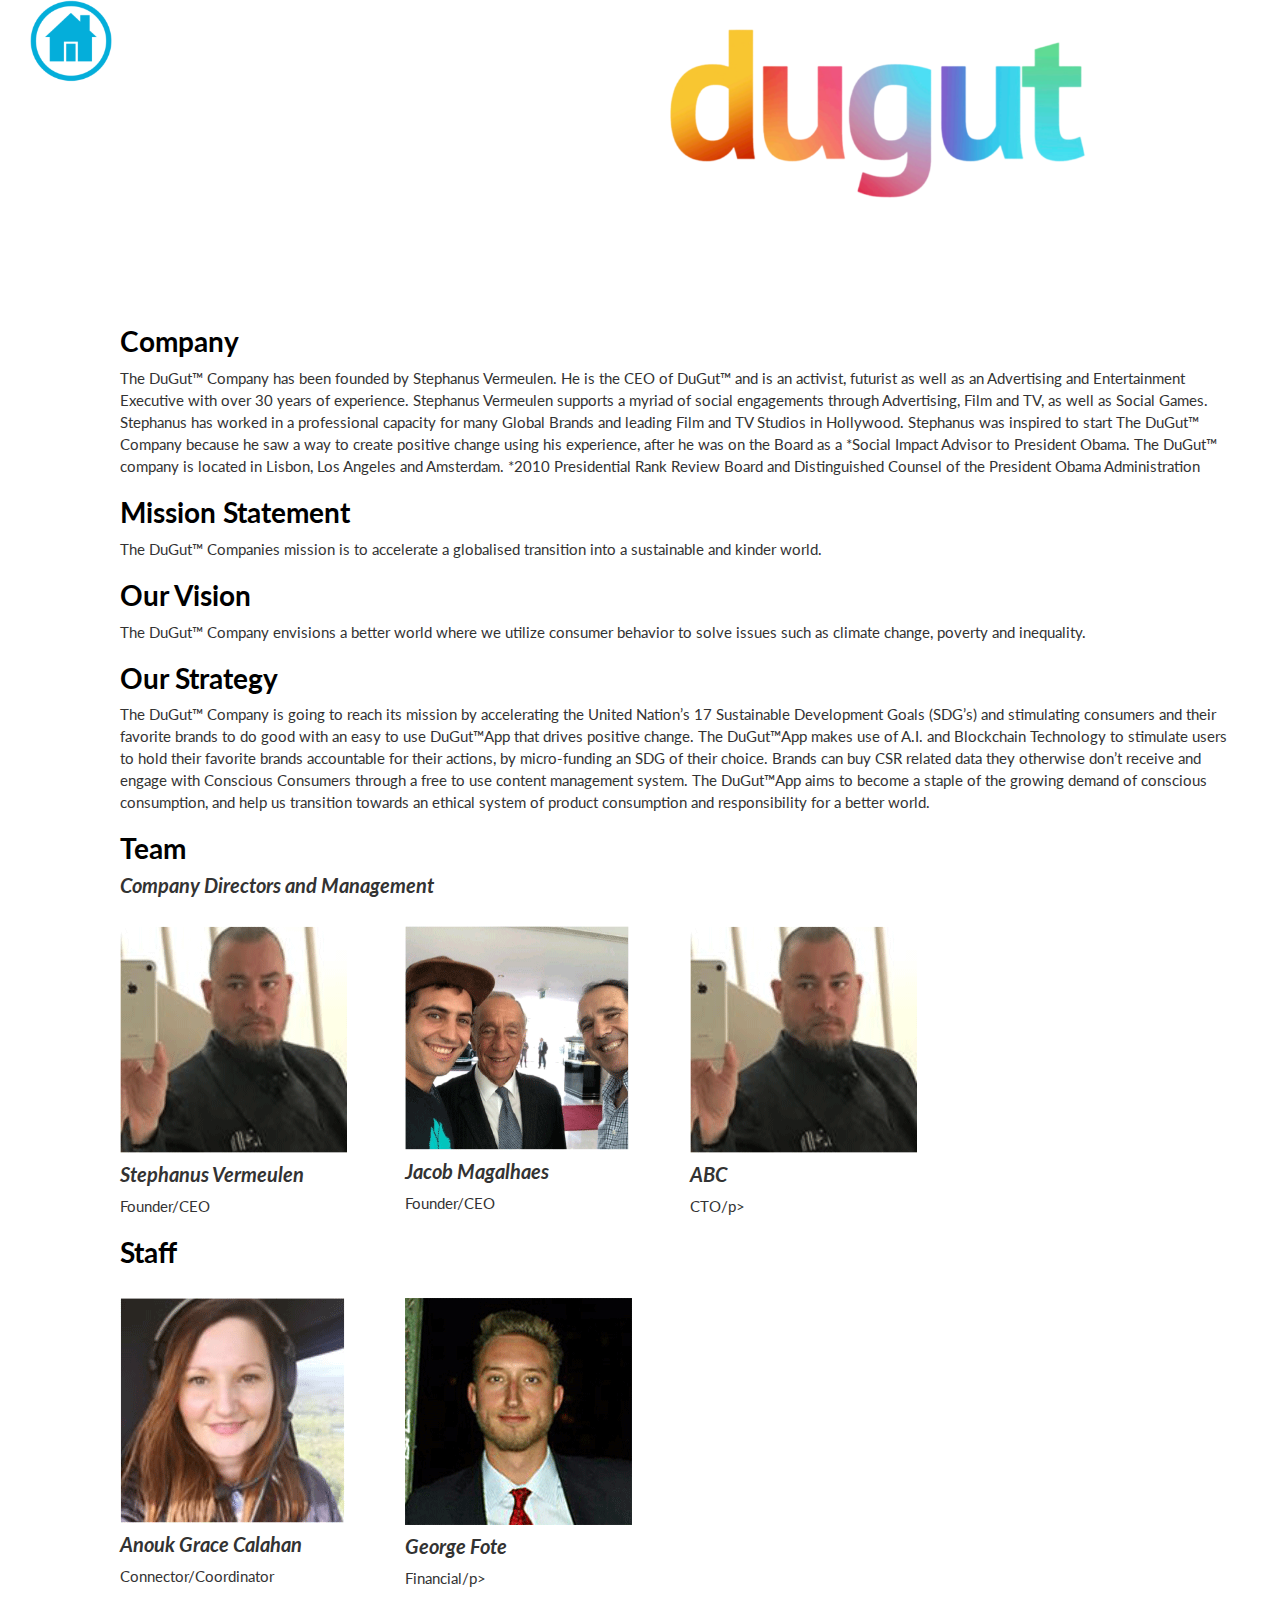
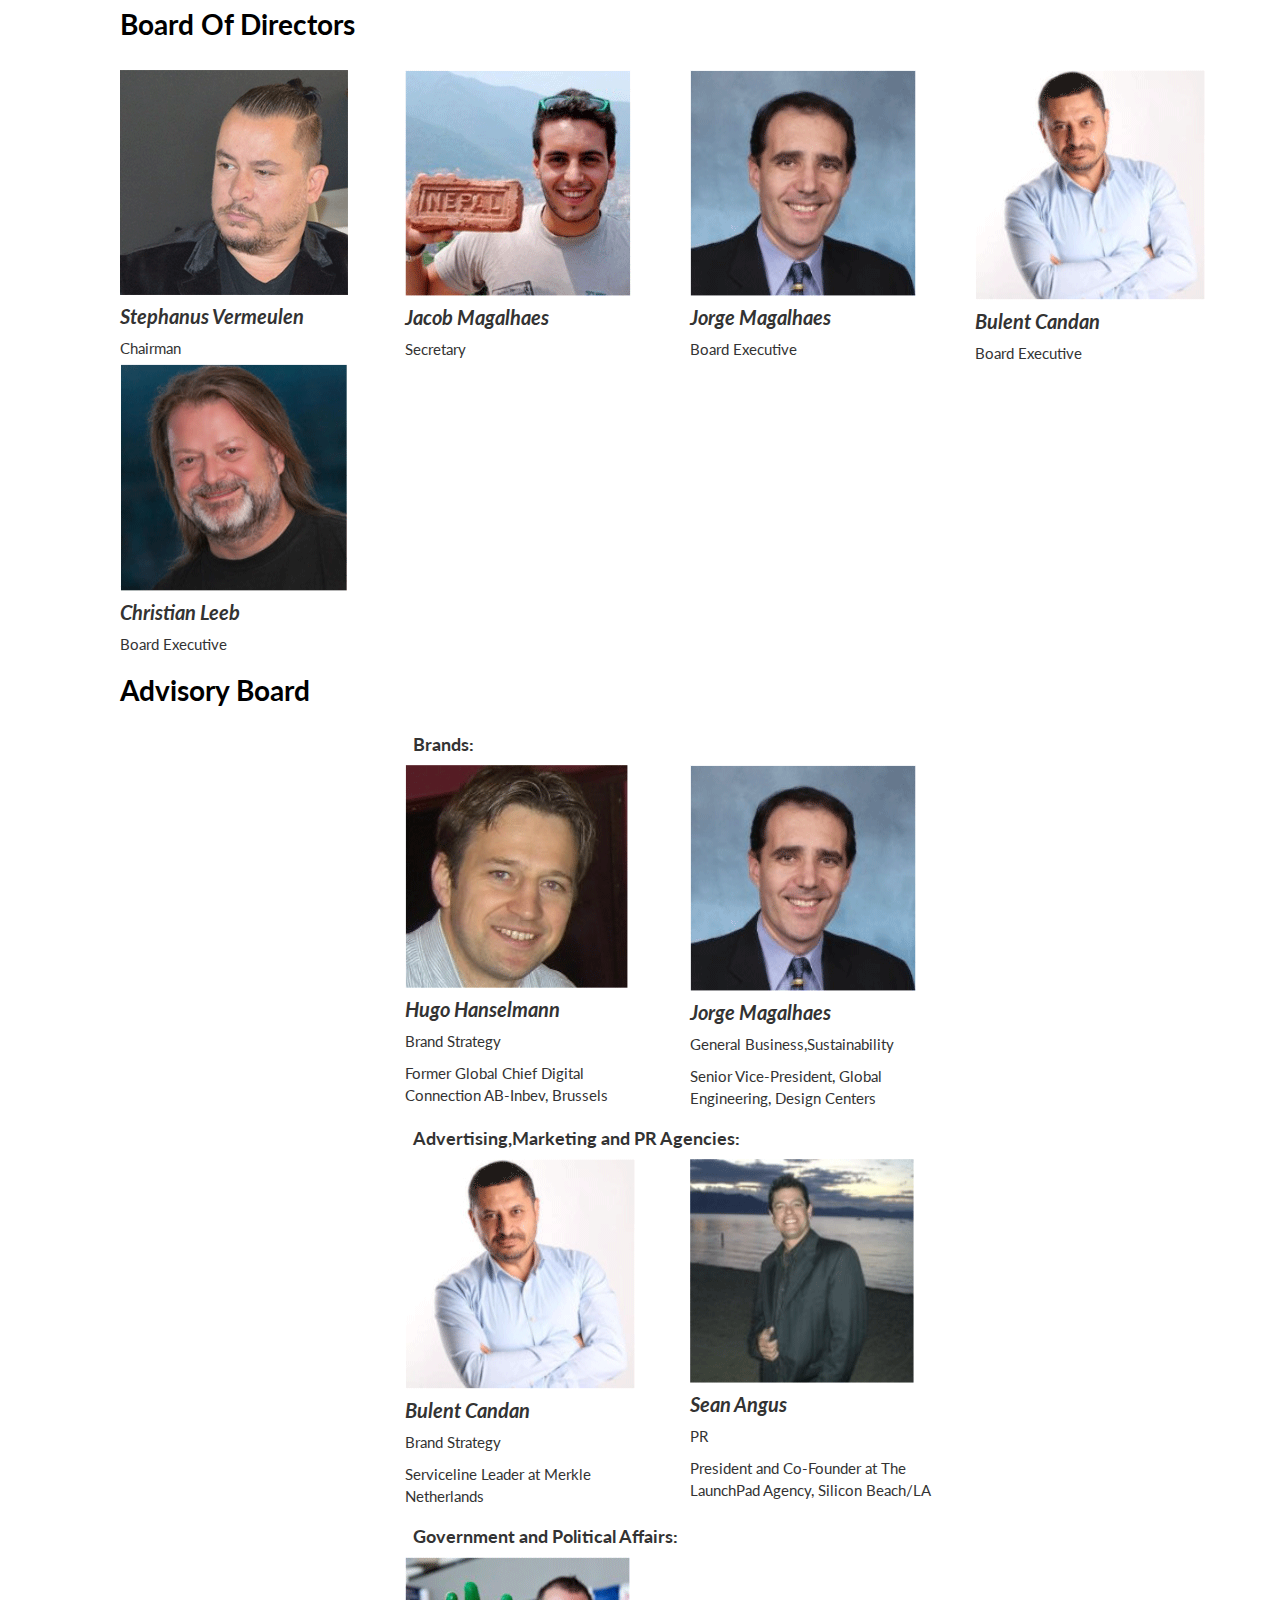
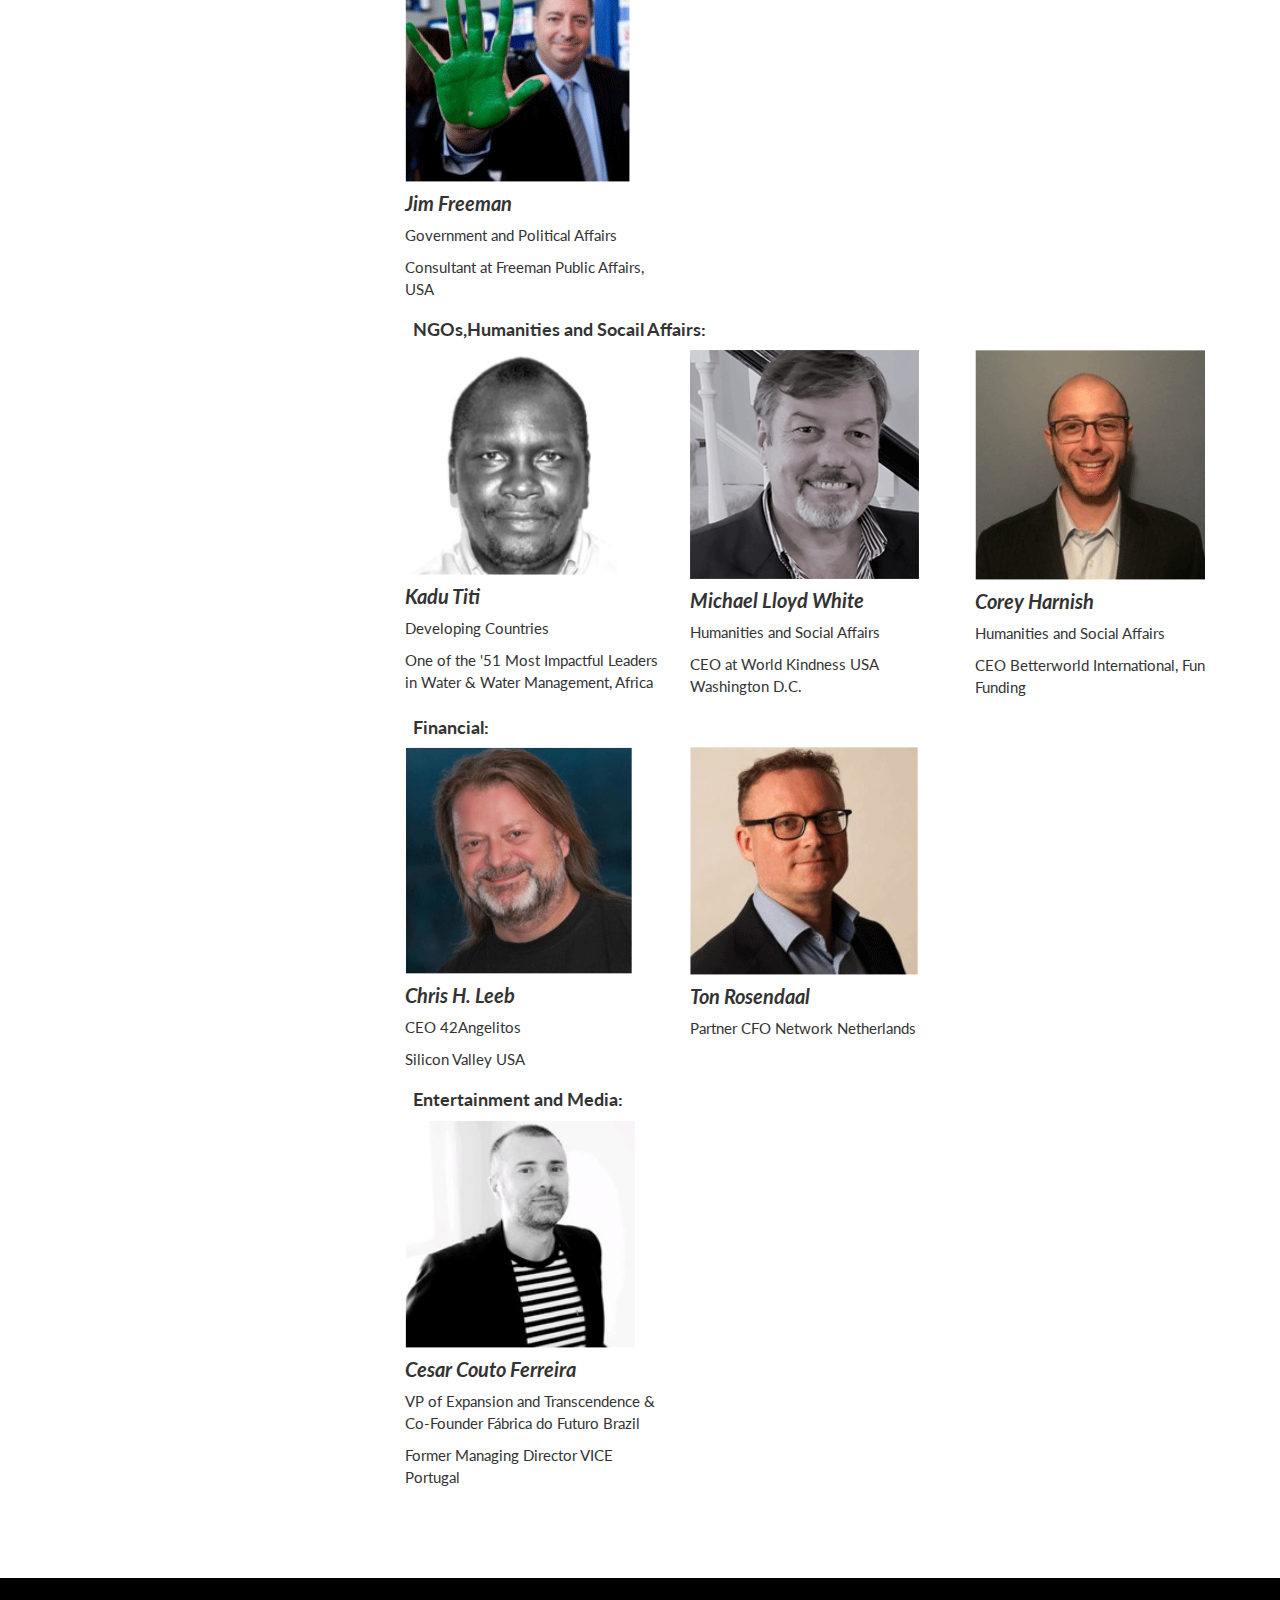
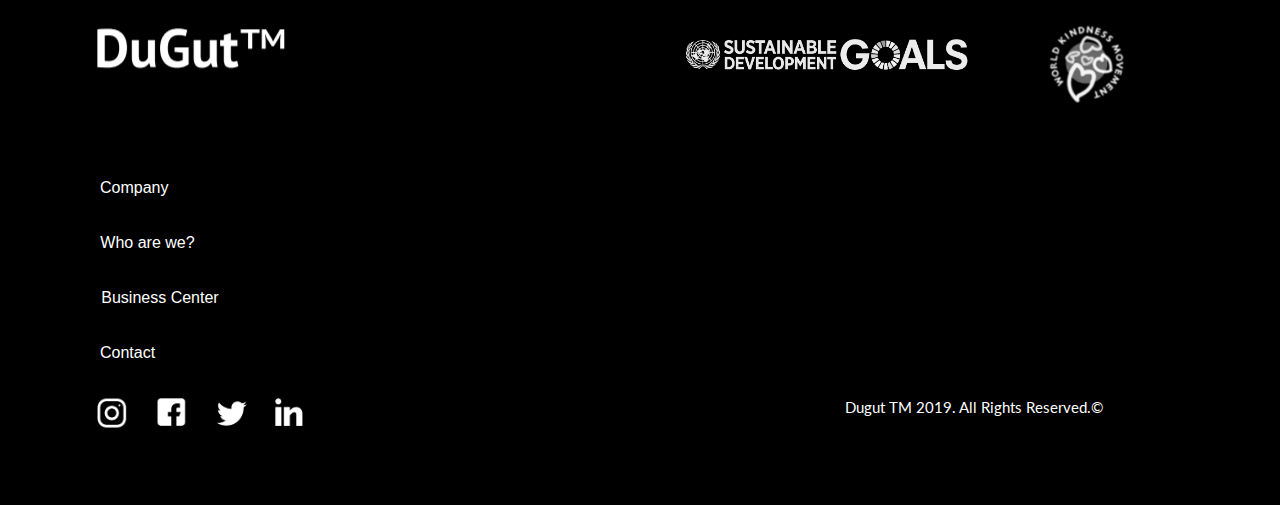
<file: company.html>
<!DOCTYPE html>
<html lang="en">

<head>

    <meta charset="utf-8">
    <meta http-equiv="X-UA-Compatible" content="IE=edge">
    <meta name="viewport" content="width=device-width, initial-scale=1">
    <meta name="description" content="">
    <meta name="author" content="">

    <title>DuGut™ Comapny</title>

    <!-- Bootstrap Core CSS -->
    <link href="css/bootstrap.min.css" rel="stylesheet">
    <link href="css/font-awesome.min.css" rel="stylesheet" type="text/css">

    <link href="css/material-design-iconic-font.min.css" rel="stylesheet" type="text/css">
    <link href="css/material-design-iconic-font.css" rel="stylesheet" type="text/css">

    <link href="https://fonts.googleapis.com/css?family=Lato:400,700" rel="stylesheet">

    <link href="css/humberMenu.css" rel="stylesheet" type="text/css">








</head>




<!-- ------------------header-------------->

<body>

    <header>
        <div class="container-fluid">
            <div class="col-md-3">
                <img src="images/Home button.png" class="img-responsive imgadjdownload" style=" width: 29%;
                        " alt="">

            </div>
            <div class="col-md-3"></div>
            <div class="col-md-5">

                <img src="images/LOGO copy.png" class="img-responsive" alt="">

            </div>

        </div>

    </header>
    <div class="clear"></div>
    <section id='sectiondownload'>
        <div class="container">
            <div class="col-md-12">
                <h1>Company</h1>
                <p>The DuGut™ Company has been founded by Stephanus Vermeulen. He is the CEO of DuGut™ and is an activist, futurist as well as an Advertising and Entertainment Executive with over 30 years of experience. 

                    Stephanus Vermeulen supports a myriad of social engagements through Advertising, Film and TV, as well as Social Games. Stephanus has worked in a professional capacity for many Global Brands and leading Film and TV Studios in Hollywood. 
                    
                    Stephanus was inspired to start The DuGut™ Company because he saw a way to create positive change using his experience, after he was on the Board as a *Social Impact Advisor to President Obama. 
                    
                    The DuGut™ company is located in Lisbon, Los Angeles and Amsterdam.
                    
                    *2010 Presidential Rank Review Board and Distinguished Counsel of the President Obama Administration
                    
               
                </p>
                <h1>Mission Statement</h1>
                <p>The DuGut™ Companies mission is to accelerate a globalised transition into a sustainable and 
                    kinder world.
                    </p>

                <h1>Our Vision</h1>
                <p>The DuGut™ Company envisions a better world where we utilize consumer behavior to solve issues such as climate change, poverty and inequality.

                </p>
                <h1>Our Strategy</h1>
                <p>The DuGut™ Company is going to reach its mission by accelerating the United Nation’s 17 Sustainable Development Goals (SDG’s) and stimulating consumers and their favorite brands to do good with an easy to use DuGut™App that drives positive change. 
 
                    The DuGut™App makes use of A.I. and Blockchain Technology to stimulate users to hold their favorite brands accountable for their actions, by micro-funding an SDG of their choice. 
                    
                    Brands can buy CSR related data they otherwise don’t receive and engage with Conscious Consumers through a free to use content management system.
                     
                    The DuGut™App aims to become a staple of the growing demand of conscious consumption, and help us transition towards an ethical system of product consumption and responsibility for a better world. 
                    </p>
              

                <h1>Team</h1>
                <h5><b>Company Directors and Management</b></h5>
                <br>
                <div class="row">
                        <div class="col-md-3">

                                <img src='images/1002_0016_Stephanus-Vermeulen.png'><br>
                                <h5><b>Stephanus Vermeulen</b></h5>
                                <p>Founder/CEO</p>
                            </div>
                            <div class="col-md-3">
            
                                <img src='images/1002_0015_Jacob-Magalhaes.png'><br>
                                <h5><b>Jacob Magalhaes</b></h5>
                                <p>Founder/CEO</p>
                            </div>
                            <div class="col-md-3">
            
                                <img src='images/1002_0016_Stephanus-Vermeulen.png'><br>
                                <h5><b>ABC</b></h5>
                                <p>CTO/p>
                            </div>
                </div>
             

<div class="clearfix"></div>
                <h1>Staff</h1>
               
                <br>
                <div class="row">

                        <div class="col-md-3">

                                <img src='images/1002_0014_Anouk-Grace-Calahan.png'><br>
                                <h5><b>Anouk Grace Calahan</b></h5>
                                <p>Connector/Coordinator</p>
                            </div>
                            <div class="col-md-3">
            
                                <img src='images/1002_0013_George-Fote.png'><br>
                                <h5><b>George Fote</b></h5>
                                <p>Financial/p>
                            </div>
                </div>
              
              

<div class="clearfix"></div>
                <h1>Board Of Directors</h1>
               
                <br>
                <div class="row">
                        <div class="col-md-3">

                                <img src='images/1002_0012_Stephanus-Vermeulen-2.png'><br>
                                <h5><b>Stephanus Vermeulen</b></h5>
                                <p>Chairman</p>
                            </div>
                            <div class="col-md-3">
            
                                <img src='images/1002_0011_Jacob-Magalhaes-2.png'><br>
                                <h5><b>Jacob Magalhaes</b></h5>
                                <p>Secretary</p>
                            </div>
                            <div class="col-md-3">
            
                                    <img src='images/1002_0010_Jorge-Magalhaes.png'><br>
                                    <h5><b>Jorge Magalhaes</b></h5>
                                    <p>Board Executive</p>
                                </div>
                                <div class="col-md-3">
            
                                        <img src='images/1002_0009_Bulent-Candan.png'><br>
                                        <h5><b>Bulent Candan</b></h5>
                                        <p>Board Executive</p>
                                    </div>
                                    <div class="col-md-3">
            
                                            <img src='images/1002_0008_Christian-Leeb.png'><br>
                                            <h5><b>Christian Leeb</b></h5>
                                            <p>Board Executive</p>
                                        </div>
                                       
                </div>
               
                <div class="clearfix"></div>

           <h1>Advisory Board</h1>
           <div class="row">
                <h3 class="advisoryH3"><b>Brands:</b></h3>
                <div class="col-md-3"></div>
                
                <div class="col-md-3">
                        
                    <img src='images/1002_0007_Hugo-Hanselmann.png'>
                    <h5><b>Hugo Hanselmann</b></h5>
                    <p>Brand Strategy</p>
                    <p>Former Global Chief
                        Digital Connection
                        AB-Inbev, Brussels
                    </p>
                </div> 
                <div class="col-md-3">
                    
                    <img src='images/1002_0010_Jorge-Magalhaes.png'>
                    <h5><b>Jorge Magalhaes</b></h5>
                    <p>General Business,Sustainability</p>
                    <p>Senior Vice-President,
                        Global Engineering,
                        Design Centers
                    </p>
                </div>
           </div>
           <div class="clearfix"></div>

           <div class="row">
                <h3 class="advisoryH3"><b>Advertising,Marketing and PR Agencies:</b></h3>
                <div class="col-md-3"></div>
                
                <div class="col-md-3">
                        
                    <img src='images/1002_0009_Bulent-Candan.png'>
                    <h5><b>Bulent Candan</b></h5>
                    <p>Brand Strategy</p>
                    <p>Serviceline Leader
                        at Merkle Netherlands
                    </p>
                </div> 
                <div class="col-md-3">
                    
                    <img src='images/1002_0006_Sean-Angus.png'>
                    <h5><b>Sean Angus</b></h5>
                    <p>PR</p>
                    <p>President and Co-Founder at The
                        LaunchPad Agency,
                        Silicon Beach/LA
                    </p>
                </div>
           </div>
           <div class="clearfix"></div>

           <div class="row">
                <h3 class="advisoryH3"><b>Government and Political Affairs:</b></h3>
                <div class="col-md-3"></div>
                
                <div class="col-md-3">
                        
                    <img src='images/1002_0005_Jim-Freeman.png'>
                    <h5><b>Jim Freeman</b></h5>
                    <p>Government and 
                        Political Affairs
                        </p>
                    <p>Consultant at 
                        Freeman Public 
                        Affairs, USA                        
                    </p>
                </div> 
                <!-- <div class="col-md-3">
                    
                    <img src='images/1002_0010_Jorge-Magalhaes.png'>
                    <h5><b>Jorge Magalhaes</b></h5>
                    <p>General Business,Sustainability</p>
                    <p>Senior Vice-President,
                        Global Engineering,
                        Design Centers
                    </p>
                </div> -->
           </div>
           <div class="clearfix"></div>

           <div class="row">
                <h3 class="advisoryH3"><b>NGOs,Humanities and Socail Affairs:</b></h3>
                <div class="col-md-3"></div>
                
                <div class="col-md-3">
                        
                    <img src='images/1002_0004_Kadu-Titi.png'>
                    <h5><b>Kadu Titi</b></h5>
                    <p>Developing Countries</p>
                    <p>One of the '51 Most Impactful Leaders in Water & Water 
                        Management, Africa
                        
                    </p>
                </div> 
                <div class="col-md-3">
                    
                    <img src='images/1002_0003_Michael-Loyd-White.png'>
                    <h5><b>Michael Lloyd White</b></h5>
                    <p>Humanities and Social Affairs</p>
                    <p>CEO at 
                        World Kindness USA
                        Washington D.C.
                        
                    </p>
                </div>
                <div class="col-md-3">
                    
                        <img src='images/1002_0002_Corey-Harnish.png'>
                        <h5><b>Corey Harnish</b></h5>
                        <p>Humanities and Social Affairs</p>
                        <p>CEO Betterworld 
                            International, Fun Funding
                            
                        </p>
                    </div>
           </div>
           <div class="clearfix"></div>

           <div class="row">
                <h3 class="advisoryH3"><b>Financial:</b></h3>
                <div class="col-md-3"></div>
                
                <div class="col-md-3">
                        
                    <img src='images/1002_0008_Christian-Leeb.png'>
                    <h5><b>Chris H. Leeb</b></h5>
                    <p>CEO 42Angelitos</p>
                    <p>Silicon Valley USA
                    </p>
                </div> 
                <div class="col-md-3">
                    
                    <img src='images/1002_0001_Ton-Rosendaal.png'>
                    <h5><b>Ton Rosendaal</b></h5>
                    <p>Partner CFO Network Netherlands</p>
                   
                </div>
           </div>
           <div class="clearfix"></div>

           <div class="row">
                <h3 class="advisoryH3"><b>Entertainment and Media:</b></h3>
                <div class="col-md-3"></div>
                
                <div class="col-md-3">
                        
                    <img src='images/1002_0000_Cesar-Couto-Ferreira.png'>
                    <h5><b>Cesar Couto Ferreira</b></h5>
                    <p>VP of Expansion and Transcendence & Co-Founder Fábrica do Futuro Brazil</p>
                    <p>Former Managing 
                        Director VICE 
                        Portugal
                        
                    </p>
                </div> 
            
           </div>
            </div>


        </div>

    </section>



    <footer class="footer">
            <div class="container">
                <div class='col-md-6'><img id="img" src="images/footerlogo.PNG" class="img-responsive" alt=""></div>
                    <div class="col-md-4">
                    <div class="social-media" >
                            <a id="a" href="https://www.un.org/sustainabledevelopment/sustainable-development-goals/" title="" target="_blank">
                            <img id="img" src="images/UN LOGO.png" class="img-responsive center-block" alt="">
                            </a>

                    </div>
                </div>
                <div class='col-md-2'>
                        <div class="social-media" style="    width: 74%;">
                                <a id="a" href="https://worldkindnessusa.org/" title="" target="_blank">

                                <img id="img" src="images/smallunlogo.PNG" class="img-responsive center-block" alt="">
    </a>
                        </div>
    
                </div>

              
            </div>
        <div class="container" style="padding-top: 53px;">
            <div class="col-md-6">
            <div class="social-media" style="padding-right: 57%;">
                 <!-- Footer Links -->
  <div class="container-fluid text-center text-md-left">

        <!-- Grid row -->
        <div class="row">
    
          <!-- Grid column -->
        
    
          <!-- Grid column -->
          <div class="col-md-3 mb-md-0 mb-3">
    
            <!-- Links -->
    
            <ul class="list-unstyled">
              <li>
                <a href="company.html" target="_blank">Company</a>
              </li>
              <li>
                <a href="company.html" style="width: 95px;" target="_blank">Who are we?</a>
              </li>
              <li>
                <a href="download.html" target="_blank" style="width: 120px;
                ">Business Center</a>
              </li>
              <li>
                <a href='mailto:Contact@DuGut.com'>Contact</a>
              </li>
            </ul>
    
          </div>
          <!-- Grid column -->
    
          <!-- Grid column -->
     
          <!-- Grid column -->
    
        </div>
        <!-- Grid row -->
    
      </div>
      <!-- Footer Links -->

                <ul class="list-inline center-block text-center">
                  
                   <li>
                        <a id="a" href="https://www.instagram.com/dugutapp/" title="" target="_blank">
                            <img id="img" src="images/Instagram.png" class="img-responsive center-block" alt="">
                        </a>
                    </li>
                    <li>
                        <a id="a" href="https://www.facebook.com/du.gut.100" title="" target="_blank">
                            <img id="img" src="images/Facebook.png" class="img-responsive center-block" alt="">
                        </a>
                    </li>
                    <li>
                        <a id="a" href="#" title="" target="_blank">
                            <img id="img" src="images/Twitter.png" class="img-responsive center-block" alt="">
                        </a>
                    </li>
                    <li>
                        <a id="a" href="#" title="" target="_blank">
                            <img id="img" src="images/Linked In.png" class="img-responsive center-block" alt="">
                        </a>
                    </li>
                  
                </ul>
            </div>
        </div>
        <div class="col-md-2"></div>
        <div class="col-md-4"> 
            <div style="padding-right: 6%;padding-top: 231px;">
                  <p>Dugut TM 2019. All Rights Reserved.©</p>

            </div>
           
        </div>
    </div>

    </footer>
</body>


</html>
</file>
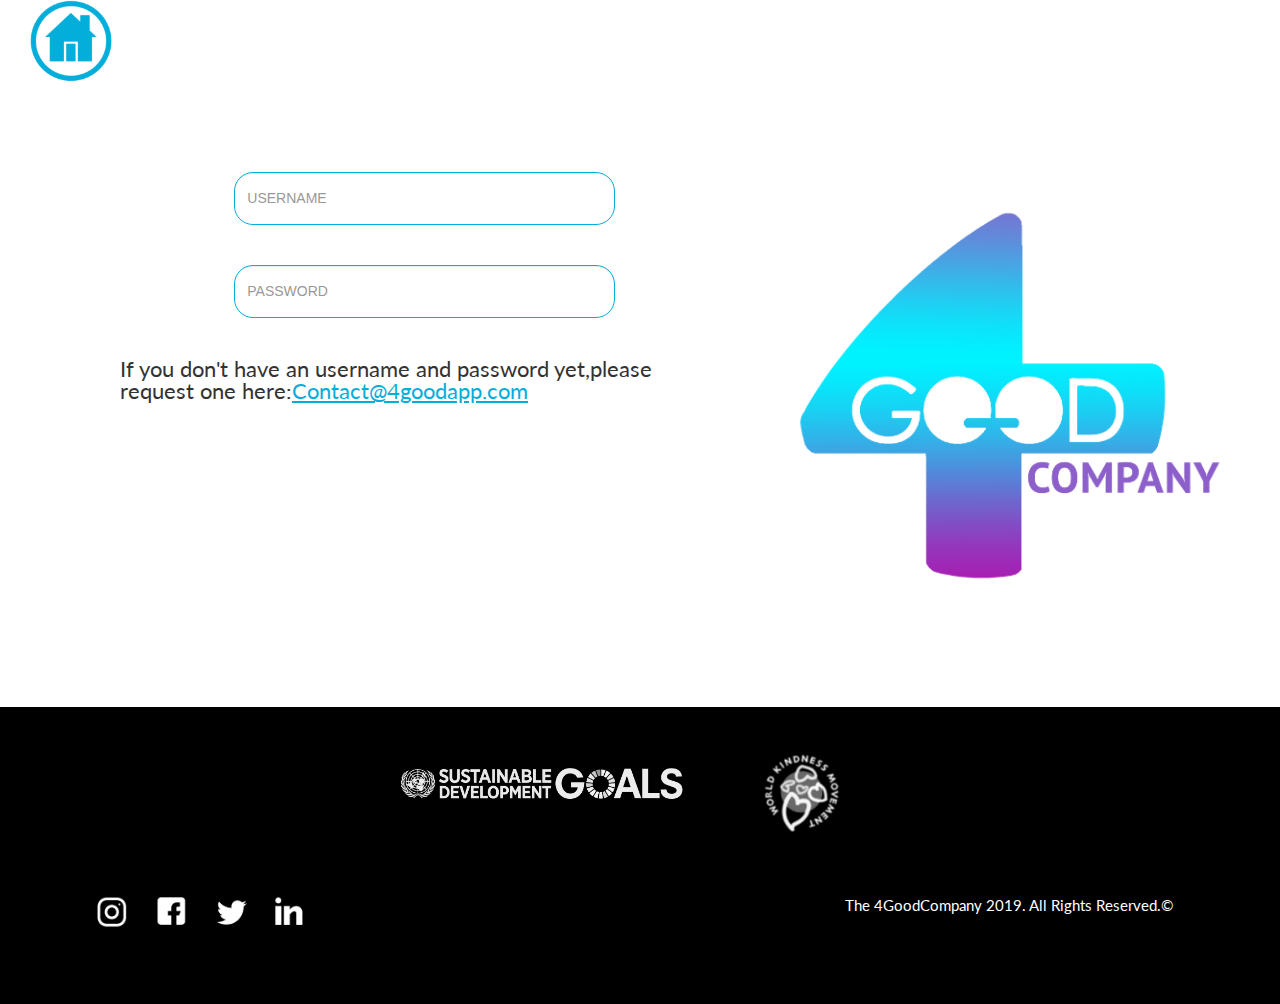
<file: download.html>
<!DOCTYPE html>
<html lang="en">

<head>

    <meta charset="utf-8">
    <meta http-equiv="X-UA-Compatible" content="IE=edge">
    <meta name="viewport" content="width=device-width, initial-scale=1">
    <meta name="description" content="">
    <meta name="author" content="">

    <title>4 good</title>

    <!-- Bootstrap Core CSS -->
    <link href="css/bootstrap.min.css" rel="stylesheet">
    <link href="css/font-awesome.min.css" rel="stylesheet" type="text/css">

    <link href="css/material-design-iconic-font.min.css" rel="stylesheet" type="text/css">
    <link href="css/material-design-iconic-font.css" rel="stylesheet" type="text/css">

    <link href="https://fonts.googleapis.com/css?family=Lato:400,700" rel="stylesheet">

    <link href="css/humberMenu.css" rel="stylesheet" type="text/css">








</head>




<!-- ------------------header-------------->

<body>

        <header>
            <div class="container-fluid">
                <div class="col-md-3">
                        <img src="images/Home button.png" class="img-responsive imgadjdownload" style=" width: 29%;
                        " alt="">

                </div>

            </div>

        </header>
        <div class="clear"></div>
<section id='sectiondownload'>
    <div class="container">  
        <div class="col-md-7">
            
            <input type="text" class="form-control inputStyle" placeholder="USERNAME">
            <br>
            <br>
            <input type="text" class="form-control inputStyle" placeholder="PASSWORD">
            <br>
            <br>
            <p style="font-size: 22px;">If you don't have an username and password yet,please<br>
            request one here:<a href='mailto:Contact@4goodapp.com' style="color:#04aeda;text-decoration: underline;">Contact@4goodapp.com</a>
        </p>

        </div>
        <div class="col-md-5">
                <img src="images/4Good Company logo.png" class="img-responsive" alt="">
        </div>
       
        </div>

</section>


<footer class="footer">
        <div class="container">
            <div class='col-md-3'></div>
                <div class="col-md-4">
                <div class="social-media" >
                        <a id="a" href="https://www.un.org/sustainabledevelopment/sustainable-development-goals/" title="" target="_blank">
                        <img id="img" src="images/UN LOGO.png" class="img-responsive center-block" alt="">
                        </a>

                </div>
            </div>
            <div class='col-md-2'>
                    <div class="social-media" style="    width: 74%;">
                            <a id="a" href="https://worldkindnessusa.org/" title="" target="_blank">

                            <img id="img" src="images/smallunlogo.PNG" class="img-responsive center-block" alt="">
</a>
                    </div>

            </div>

          
        </div>
    <div class="container" style="padding-top: 53px;">
        <div class="col-md-6">
        <div class="social-media" style="padding-right: 57%;">
            <ul class="list-inline center-block text-center">
               <li>
                    <a id="a" href="https://www.instagram.com/4GoodMarket" title="" target="_blank">
                        <img id="img" src="images/Instagram.png" class="img-responsive center-block" alt="">
                    </a>
                </li>
                <li>
                    <a id="a" href="https://www.facebook.com/4GoodApp/?ref=settings" title="" target="_blank">
                        <img id="img" src="images/Facebook.png" class="img-responsive center-block" alt="">
                    </a>
                </li>
                <li>
                    <a id="a" href="https://twitter.com/4Good_Inc" title="" target="_blank">
                        <img id="img" src="images/Twitter.png" class="img-responsive center-block" alt="">
                    </a>
                </li>
                <li>
                    <a id="a" href="https://www.linkedin.com/company/12654827/admin/" title="" target="_blank">
                        <img id="img" src="images/Linked In.png" class="img-responsive center-block" alt="">
                    </a>
                </li>
              
            </ul>
        </div>
    </div>
    <div class="col-md-2"></div>
    <div class="col-md-4"> 
        <div style="padding-right: 6%;">
              <p>The 4GoodCompany 2019. All Rights Reserved.©</p>

        </div>
       
    </div>
</div>

</footer>
    </body>


    </html>
</file>
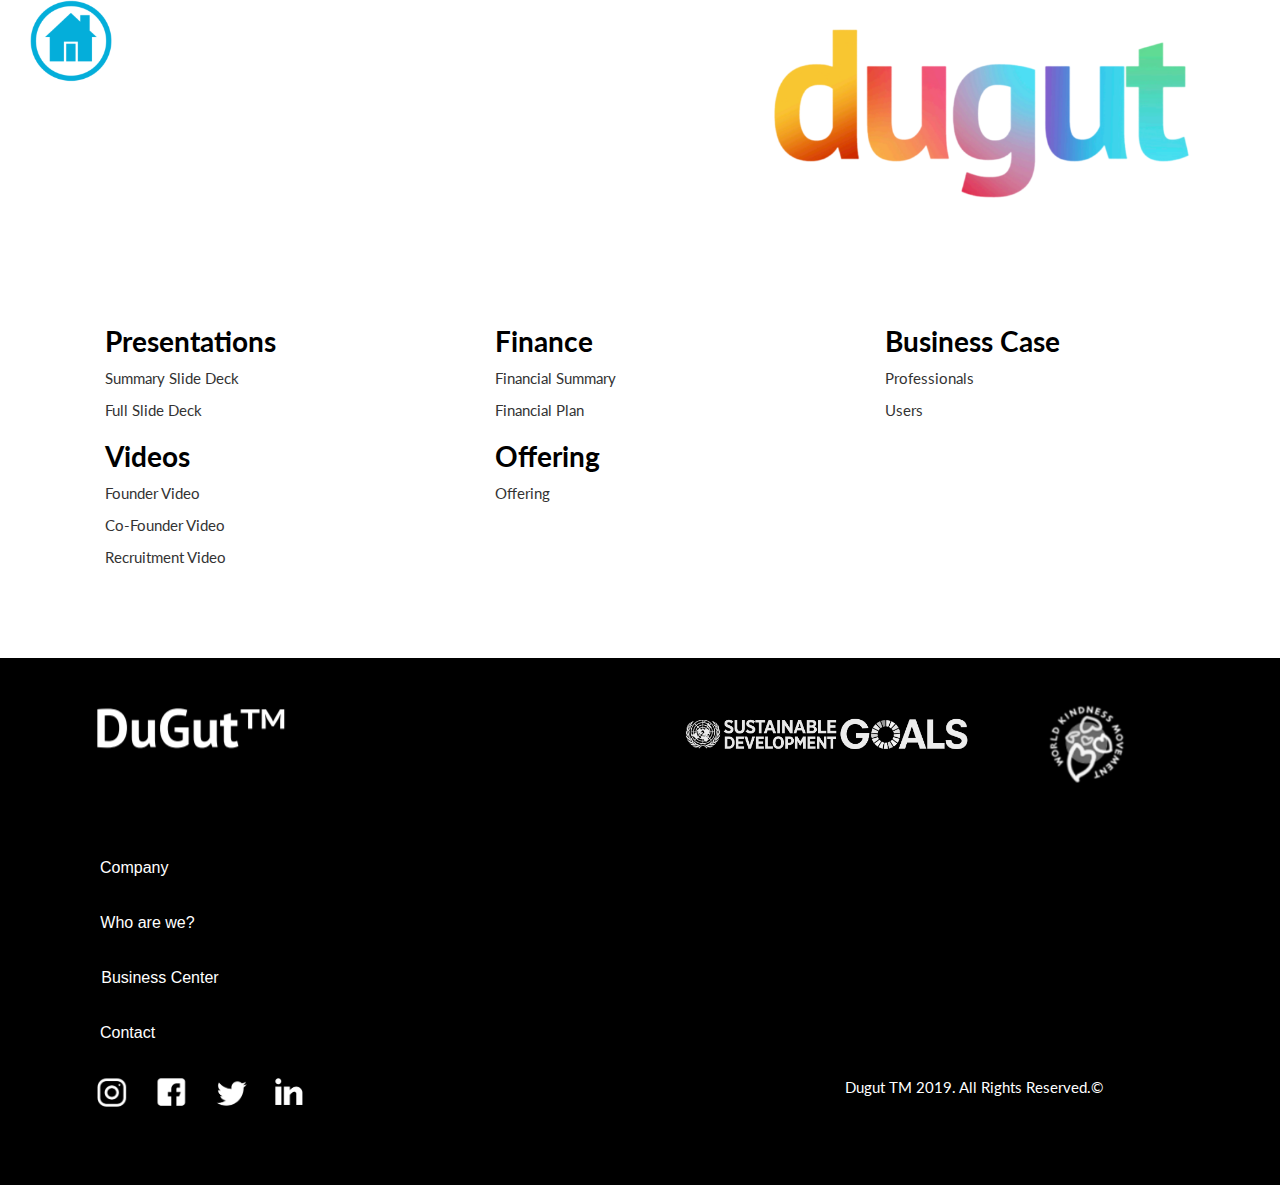
<file: download2.html>
<!DOCTYPE html>
<html lang="en">

<head>

    <meta charset="utf-8">
    <meta http-equiv="X-UA-Compatible" content="IE=edge">
    <meta name="viewport" content="width=device-width, initial-scale=1">
    <meta name="description" content="">
    <meta name="author" content="">

    <title>DuGut™</title>

    <!-- Bootstrap Core CSS -->
    <link href="css/bootstrap.min.css" rel="stylesheet">
    <link href="css/font-awesome.min.css" rel="stylesheet" type="text/css">

    <link href="css/material-design-iconic-font.min.css" rel="stylesheet" type="text/css">
    <link href="css/material-design-iconic-font.css" rel="stylesheet" type="text/css">

    <link href="https://fonts.googleapis.com/css?family=Lato:400,700" rel="stylesheet">

    <link href="css/humberMenu.css" rel="stylesheet" type="text/css">








</head>




<!-- ------------------header-------------->

<body>

        <header>
            <div class="container-fluid">
                <div class="col-md-3">
                        <img src="images/Home button.png" class="img-responsive imgadjdownload" style=" width: 29%;
                        " alt="">

                </div>
                <div class="col-md-4"></div>
                <div class="col-md-5">
                    <img src="images/LOGO copy.png" class="img-responsive" alt="">
            </div>

            </div>

        </header>
        <div class="clear"></div>
<section id='sectiondownload'>
    <div class="container">  
        <div class="row">
            <div class="col-md-4">
           <h1><b>Presentations</b></h1>
           <p>Summary Slide Deck </p>
           <p>Full Slide Deck</p>
            </div>
            <div class="col-md-4">
                    <h1><b>Finance</b></h1>
                    <p>Financial Summary</p> 
                    <p>Financial Plan</p> 
            </div>
            <div class="col-md-4">
                    <h1><b>Business Case</b></h1>
                    <p>Professionals</p>
                    <p>Users</p>
                </div>
                <div class="col-md-4">
                        <h1><b>Videos</b></h1>
                        <p>Founder Video</p>
                        <p>Co-Founder Video</p>
                        <p>Recruitment Video</p>
                    </div>
                    <div class="col-md-4">
                            <h1><b>Offering</b></h1>
                            <p>Offering</p>
                            
                        </div>

        </div>
      
       
        </div>

</section>




<footer class="footer">
        <div class="container">
            <div class='col-md-6'><img id="img" src="images/footerlogo.PNG" class="img-responsive" alt=""></div>
                <div class="col-md-4">
                <div class="social-media" >
                        <a id="a" href="https://www.un.org/sustainabledevelopment/sustainable-development-goals/" title="" target="_blank">
                        <img id="img" src="images/UN LOGO.png" class="img-responsive center-block" alt="">
                        </a>

                </div>
            </div>
            <div class='col-md-2'>
                    <div class="social-media" style="    width: 74%;">
                            <a id="a" href="https://worldkindnessusa.org/" title="" target="_blank">

                            <img id="img" src="images/smallunlogo.PNG" class="img-responsive center-block" alt="">
</a>
                    </div>

            </div>

          
        </div>
    <div class="container" style="padding-top: 53px;">
        <div class="col-md-6">
        <div class="social-media" style="padding-right: 57%;">
             <!-- Footer Links -->
<div class="container-fluid text-center text-md-left">

    <!-- Grid row -->
    <div class="row">

      <!-- Grid column -->
    

      <!-- Grid column -->
      <div class="col-md-3 mb-md-0 mb-3">

        <!-- Links -->

        <ul class="list-unstyled">
          <li>
            <a href="company.html" target="_blank">Company</a>
          </li>
          <li>
            <a href="company.html" style="width: 95px;" target="_blank">Who are we?</a>
          </li>
          <li>
            <a href="download.html" target="_blank" style="width: 120px;
            ">Business Center</a>
          </li>
          <li>
            <a href='mailto:Contact@DuGut.com'>Contact</a>
          </li>
        </ul>

      </div>
      <!-- Grid column -->

      <!-- Grid column -->
 
      <!-- Grid column -->

    </div>
    <!-- Grid row -->

  </div>
  <!-- Footer Links -->

            <ul class="list-inline center-block text-center">
              
               <li>
                    <a id="a" href="https://www.instagram.com/dugutapp/" title="" target="_blank">
                        <img id="img" src="images/Instagram.png" class="img-responsive center-block" alt="">
                    </a>
                </li>
                <li>
                    <a id="a" href="https://www.facebook.com/du.gut.100" title="" target="_blank">
                        <img id="img" src="images/Facebook.png" class="img-responsive center-block" alt="">
                    </a>
                </li>
                <li>
                    <a id="a" href="#" title="" target="_blank">
                        <img id="img" src="images/Twitter.png" class="img-responsive center-block" alt="">
                    </a>
                </li>
                <li>
                    <a id="a" href="#" title="" target="_blank">
                        <img id="img" src="images/Linked In.png" class="img-responsive center-block" alt="">
                    </a>
                </li>
              
            </ul>
        </div>
    </div>
    <div class="col-md-2"></div>
    <div class="col-md-4"> 
        <div style="padding-right: 6%;padding-top: 231px;">
              <p>Dugut TM 2019. All Rights Reserved.©</p>

        </div>
       
    </div>
</div>

</footer>
    </body>


    </html>
</file>
<file: css/humberMenu.css>
h1 
{ 

font-family: 'Lato', sans-serif;
	
	color: black;
		
		
} 
a:hover{
	text-decoration:none;
    color: unset;
}

a img {
   
    
    transition: transform .2s; /* Animation */
   
    margin: 24px auto;
}

a img:hover{
    transform: scale(1.5);
    
}
#a #img {
   
    
    transition: transform .2s; /* Animation */
   
    margin: 0 auto;
}
a #img:hover{
    transform: scale(1) !important;
}
h2, h3, h4, h5, h6 
{
	
font-family: 'Lato', sans-serif;
	font-weight:500;	
	
	
}
p 
{
	line-height: 22px;
font-family: 'Lato', sans-serif;

	    font-size: 15px;
	
}
p:last-child 
{
	margin-bottom:0px;
	
}
h1 
{
font-family: 'Lato', sans-serif;
	font-size:28px;
	  font-weight: 600;
}

h2 
{
font-family: 'Lato', sans-serif;
	    font-size: 18px;
font-weight: 500;
color: black;
}
h3 
{
font-family: 'Lato', sans-serif;
	font-size: 18px;
}
h4 
{
font-family: 'Lato', sans-serif;
	font-size: 20px;
}
h5 
{
font-family: 'Lato', sans-serif;
    font-size: 20px;
    font-weight: 500;
    font-style: italic;
}
h6 
{
font-family: 'Lato', sans-serif;
	font-size: 16px;
}
h1{
    font-weight: bolder;
}
.advisoryH3{
    margin-left: 27%;
}
#header{
    background:url('../images/millennials-e1448265369827.jpg');
    height: 817px;
}
.imgadj{

    width: 45%;
    position: relative;
    left: 30%;
    z-index: 9999999;
}
.navbar {
    padding: 15px 10px;
    background: #fff;
    border: none;
    border-radius: 0;
    margin-bottom: 40px;
    box-shadow: 1px 1px 3px rgba(0, 0, 0, 0.1);
}

.navbar-btn {
    box-shadow: none;
    outline: none !important;
    border: none;
}

.line {
    width: 100%;
    height: 1px;
    border-bottom: 1px dashed #ddd;
    margin: 40px 0;
}

/* ---------------------------------------------------
    SIDEBAR STYLE
----------------------------------------------------- */
#sidebar {
    width: 250px;
    position: fixed;
    top: 0;
    left: -250px;
    height: 150vh;
    z-index: 999;
    background: #000000;
    color: #fff;
    transition: all 0.3s;
    overflow-y: scroll;
    box-shadow: 3px 3px 3px rgba(0, 0, 0, 0.2);
}
#sidebar.active {
    left: 0;
}

.img-inline-block{
    display: inline-block;
 }
 .causeWidth{
     width: 34%
 }

.inlineText{
    margin-left:0px; 
    font-size: 27px;
    position: relative;
    top: 5px;
    font-family: sans-serif;
}

#dismiss {
    width: 35px;
    height: 27px;
    line-height: 29px;
    text-align: center;
    background: #35c958;
    position: absolute;
    top: 3px;
    right: 10px;
    cursor: pointer;
    -webkit-transition: all 0.3s;
    -o-transition: all 0.3s;
    transition: all 0.3s;
}
#dismiss:hover {
    background: #fff;
    color: #35c958;
}

.overlay {
    position: fixed;
    width: 100vw;
    height: 100vh;
    background: rgba(0, 0, 0, 0.7);
    z-index: 998;
    display: none;
}

#sidebar .sidebar-header {
    padding: 20px;
    background: #6d7fcc;
}

#sidebar ul.components {
    padding: 30px 19px;
    border-bottom: 1px solid #47748b;
    font-size: 10px;
}

#sidebar ul p {
    color: #fff;
    padding: 10px;
}

#sidebar ul li a {
    padding: 6px;
    font-size: 1.1em;
    display: block;
    color: #fff;
}
#sidebar ul li a:hover {
    color: #35c958;
    background: #fff;
}
#sidebar ul li.active > a, a[aria-expanded="true"] {
    color: #fff;
    background: #35c958;
}


a[data-toggle="collapse"] {
    position: relative;
}

div#mCSB_1 {
    outline: none;
}
.btn-default.btn-1 {
    color: #fff;
    background-color: transparent;
    border-color: #ccc;
    font-size: 35px;
}
.pd-top{
    padding-top: 67%;
    position: relative;
    
}
.sePadding{
    padding-left: 48px;
    padding-right: 67px;
}
.seText{
    text-align: center;
    font-size: 35px;
    font-weight: bolder;
}
#section1{
    padding-top: 0px;
    position: relative;
    bottom: 51px;}
a.btn-s {
    border: 4px solid black;
    display: block;
    text-align: center;
    color: black;
    font-size: 30px;
    padding: 14px 0px;
    margin-bottom: 25px;
    border-radius: 21px;
    text-decoration: none;
}
.f-z p{
    font-size: 25px;
}
.sectionLogoSetting{
    width: 276px;
 padding-top: 24px;
}
.m-t{
    margin-top: 130px;

}
#section2{
    display: block;
    background: rgb(255, 255, 255);;
    padding: 20px 0px;
    position: relative;
    bottom: 243px;
    height: 334px;
}
.textalign{
    color: white;
    text-align: center;
    padding: 0px 0px 0px 0px;
    
}
h1.textalign{
    font-size: 38px;
}

.ptextalign{
    color: white;
    text-align: center;
    
    font-size: 31px;
}

.sidebannerimage{
    width: 100%;
    padding-top: 50px;
}
.switch {
    position: relative;
    display: inline-block;
    width: 60px;
    height: 34px;
  }
  
  .switch input { 
    opacity: 0;
    width: 0;
    height: 0;
  }
  
  .slider {
    position: absolute;
    cursor: pointer;
    top: 0;
    left: 0;
    right: 0;
    bottom: 0;
    background-color: #ccc;
    -webkit-transition: .4s;
    transition: .4s;
  }
  
  .label{
    color: #fff;
    padding-top: -1px;
    position: relative;
    top: 8px;
    font-size: 24px;
  }
  .slider:before {
    position: absolute;
    content: "";
    height: 26px;
    width: 26px;
    left: 4px;
    bottom: 4px;
    background-color: white;
    -webkit-transition: .4s;
    transition: .4s;
  }
  
  input:checked + .slider {
    background-color: #2196F3;
  }
  
  input:focus + .slider {
    box-shadow: 0 0 1px #2196F3;
  }
  
  input:checked + .slider:before {
    -webkit-transform: translateX(26px);
    -ms-transform: translateX(26px);
    transform: translateX(26px);
  }
  
  /* Rounded sliders */
  .slider.round {
    border-radius: 34px;
    border: 1px solid #fff;
  }
  
  .slider.round:before {
    border-radius: 50%;
  }
  .textdecoration {
    color: #fff;
    text-decoration: underline;
    /* text-align: center; */
    font-size: 22px;
    margin-left: 20px;
    cursor: pointer;
  }
  .arrowstyle{
    position: relative;
    bottom: 50px;
    left: 107px;
  }
  .box {
    display: inline-block;
    position: relative;
    padding-left: 35px;
    margin-bottom: 12px;
    cursor: pointer;
    font-size: 19px;
    -webkit-user-select: none;
    -moz-user-select: none;
    -ms-user-select: none;
    user-select: none;
    color: #fff;
  }
  .form-control {
    display: block !important;
    width: 60% !important;
    height: 53px !important;
    padding: 7px 12px !important;
    font-size: 14px !important;
    line-height: 1.42857143 !important;
    color: #555 !important;
    background-color: #fff !important;
    background-image: none !important;
    border: 1px solid #ccc !important;
    border-radius: 19px !important;
    -webkit-box-shadow: inset 0 1px 1px rgba(0,0,0,.075) !important;
    box-shadow: inset 0 1px 1px rgba(0,0,0,.075) !important;
    -webkit-transition: border-color ease-in-out .15s,-webkit-box-shadow ease-in-out .15s;
    -o-transition: border-color ease-in-out .15s,box-shadow ease-in-out .15s;
    transition: border-color ease-in-out .15s,box-shadow ease-in-out .15s;
    /* text-align: center; */
    margin-left: 18%;
}
button, input, select, textarea {
    font-family: inherit;
    font-size: inherit;
    line-height: inherit;
}
  /* Hide the browser's default checkbox */
  .box input {
    position: absolute;
    opacity: 0;
    cursor: pointer;
    height: 0;
    width: 0;
  }
  
  /* Create a custom checkbox */
  .checkmark {
    position: absolute;
    top: 0;
    left: 0;
    height: 25px;
    width: 25px;
    background-color: #eee;
  }
  
  
  
  /* When the checkbox is checked, add a blue background */
  .box input:checked ~ .checkmark {
    background-color: #2196F3;
  }
  
  /* Create the checkmark/indicator (hidden when not checked) */
  .checkmark:after {
    content: "";
    position: absolute;
    display: none;
  }
  
  /* Show the checkmark when checked */
  .container input:checked ~ .checkmark:after {
    display: block;
  }
  
  /* Style the checkmark/indicator */
  .container .checkmark:after {
    left: 9px;
    top: 5px;
    width: 5px;
    height: 10px;
    border: solid white;
    border-width: 0 3px 3px 0;
    -webkit-transform: rotate(45deg);
    -ms-transform: rotate(45deg);
    transform: rotate(45deg);
  }
.section2{
   
    display: block;
    background: #00c9c6;
    padding: 20px 0px;
    position: relative;
    bottom: 243px;
    height: auto;
}
#section2Mobile{
    display: none
}
#section3{
    background: url('../images/Illustration 1.jpg');
background-size: cover;
background-position: center;
background-repeat: no-repeat;
position: relative;
    bottom: 243px;
    height: 528px; 
}
.section3{
    background: url('../images/bannerImg.PNG');
    background-size: cover;
    background-position: center;
    background-repeat: no-repeat;
    position: relative;
    bottom: 243px;
    height: 540px;
   
}
#firstImge{
    background: url(../images/first.jpg);
    background-size: cover;
    background-position: center;
    background-repeat: no-repeat;
    position: relative;
    bottom: -113px;
    height: 214px;
}
#secondImge{
    background: url(../images/second.png);
    background-size: cover;
    background-position: center;
    background-repeat: no-repeat;
    position: relative;
    bottom: -113px;
    height: 214px;
}
#thirdImge{
    background: url(../images/third.jpg);
    background-size: cover;
    background-position: center;
    background-repeat: no-repeat;
    position: relative;
    bottom: -113px;
    height: 214px;
}
#forthImge{
    background: url(../images/forth.png);
    background-size: cover;
    background-position: center;
    background-repeat: no-repeat;
    position: relative;
    bottom: -113px;
    height: 214px;
}
.section3 h1{
    color: #00c9c6 !important;
}
.section3 p{
    color: #00c9c6 !important;
    font-size: 16px !important;
}
.bannertext{
    background: rgb(250, 250, 250);
    text-align: center;
    height: 100%;
    width: 57%;
    padding: 26px;
    position: relative;
    top: 240px;
    font-size: 22px;
    color: black;
    border-radius: 10px;
    z-index: 999999999;
    margin-left: 19%;
}
.bannertextMobile{
    display: none
}
.seticon{
    position: relative;
    bottom: 60px;
}
#sectiondownload{
    padding: 90px;
}
.inputStyle{
    border-color: #04aeda !important;
    height: 74px;
    border-radius: 21px;
    border: 4px solid;
    font-size: 45px;

}
a.b-btn {
    border: 4px solid #fff;
    display: block;
    width: 50%;
    margin: 0 auto;
    text-align: center;
    color: #fff;
    border-radius: 14px;
    font-size: 40px;
    padding: 9px 0px;
}
.footer{
    background: black;
    padding: 40px 0px;
    color: white;
}
.footer a{
   color: #459c45;
   margin-bottom: 10px;
}
.social-media ul li a {
display: inline-block;
width: 45px;
height: 45px;
line-height: 45px;
border-radius: 50%;
font-size: 16px;
color: #fff;
 }
.clr-w{
    color: #fff;
}
.bg-b{
    background: #3F51B5 !important;
}
.blockWeb{
display: block
}

.blockMobile{
    display: none
}
/*Responsive table*/
/*======
Media Queries
=======*/
/*========================*/

@media (min-width: 1200px) and (max-width: 1281px) {
    .imgadj{
        
        width: 53%;
        position: relative;
        left: 30%;
        z-index: 9999999;
    }
}

@media (min-width: 1400px) and (max-width: 1441px) {
    .imgadj{
        
        width: 47%;
        position: relative;
        left: 30%;
        z-index: 9999999;
    }
}

@media (min-width: 992px) and (max-width: 1199px) {
	
}

@media (min-width: 766px) and (max-width: 991px) {
    .imgadj{
        width: 45%;
        position: relative;
    left: 29%;
    z-index: 9999999;
    top: 262px;
       
    }
    .pd-top {
        padding-top: 0;
        position: relative;
        bottom: 12px;
        padding-left: 219px;
    }
.sectionLogoSetting{
    width: 474px;
    padding-top: 105px;
    padding-left: 243px;
}
	#section2{
        display: none
    }
    #section2Mobile {
        display: block;
        background: rgba(47, 0, 99, 1);
        padding: 93px 0px;
        position: relative;
        bottom: -8px;
        height: 468px;
    }
    #section3{
        background: url('../images/Illustration 1.jpg');

        background-size: cover;
        background-position: center;
        background-repeat: no-repeat;
        position: relative;
      
        height: 100%;
    }
    .section3{
        background: url('../images/bannerImg.PNG');
        background-size: cover;
        background-position: center;
        background-repeat: no-repeat;
        position: relative;
      
        height: 100%;
       
    }
    #sectionOption{
        background-size: cover;
        background-position: center;
        background-repeat: no-repeat;
        position: relative;
        bottom: 342px;
        height: 528px;
      
    }
    .bannertextMobile{
        display: block;
    background: rgb(40, 191, 228);
    text-align: center;
    height: 185%;
    padding: 8px;
    position: relative;
    top: 129%;
    font-size: 14px;
    color: black;
    border-radius: 10px;
    font-weight: bolder;
    }
    .seticon{
        position: relative;
        bottom: 0px;
    }
    
#sectiondownload{
    padding: 0px;
}
    .bannertext{
        display: none
    }
  
    #responsiveImg{
        display: block;
          /* The image used */
          background: url('../images/Illustration 1.jpg');
  /* Full height */
  height: 148px; 

  /* Center and scale the image nicely */
  background-position: center;
  background-repeat: no-repeat;
  background-size: cover;
    }
    #responsiveImgBanner{
        display: block;
        /* The image used */
        background: url('../images/bannerImg.PNG');
/* Full height */
height: 148px; 

/* Center and scale the image nicely */
background-position: center;
background-repeat: no-repeat;
background-size: cover;
    }
}
@media (min-width: 320px) and (max-width: 767px) {
    .section2 {
        display: block;
        background: #00c9c6;
        padding: 20px 0px;
        position: relative;
        bottom: -39px;
        height: auto;
    }
    .form-control {
        display: block !important;
        width: 93% !important;
        height: 71px !important;
        padding: 7px 12px !important;
        font-size: 14px !important;
        line-height: 1.42857143 !important;
        color: #555 !important;
        background-color: #fff !important;
        background-image: none !important;
        border: 1px solid #ccc !important;
        border-radius: 19px !important;
        -webkit-box-shadow: inset 0 1px 1px rgba(0,0,0,.075) !important;
        box-shadow: inset 0 1px 1px rgba(0,0,0,.075) !important;
        -webkit-transition: border-color ease-in-out .15s,-webkit-box-shadow ease-in-out .15s;
        -o-transition: border-color ease-in-out .15s,box-shadow ease-in-out .15s;
        transition: border-color ease-in-out .15s,box-shadow ease-in-out .15s;
        /* text-align: center; */
        margin-left: 5%;
        width: 75px;
    }
    .arrowstyle {
        position: relative;
        bottom: 61px;
        left: 107px;
    }
.sectionLogoSetting{
    width: 256px;
    padding-top: 146px;
    padding-left: 50px;
}
    #section2{
        display: none
    }
    #section2Mobile {
        display:block;
        background: rgba(47, 0, 99, 1);
                padding: 20px 0px;
        position: relative;
        bottom: 33px;
        height: 334px;
    }
    .causeWidth{
        width: 100%
    }
    .rigthtextofDownload{
        position: relative;
        right: 14%;
     }

     .blockMobile{
        display: block
    }
    
    .blockWeb{
        display: none
    }
    #sidebar ul.components {
        padding: 17px 19px;
        border-bottom: 1px solid #47748b;
        font-size: 9px;
    }
    .imgadj{
        width: 45%;
        position: relative;
    left: 20%;
    z-index: 9999999;
    top: 108px;
       
    }
    #section1 {
        padding-top: 258%;
        position: relative;
        bottom: 21px;
    }
    #section3{
        background: url('../images/Illustration 1.jpg');

        background-size: cover;
        background-position: center;
        background-repeat: no-repeat;
        position: relative;
        bottom:  243px;
        height: 100%;
    }
    .section3{
        background: url('../images/bannerImg.PNG');
        background-size: cover;
        background-position: center;
        background-repeat: no-repeat;
        position: relative;
      
        height: 100%;
       
    }
    .bannertextMobile{
        display: block;
    background: rgb(40, 191, 228);
    text-align: center;
    height: 185%;
    padding: 8px;
    position: relative;
    top: 129%;
    font-size: 14px;
    color: black;
    border-radius: 10px;
    font-weight: bolder;
    }
    
#sectiondownload{
    padding: 0px;
}
    .bannertext{
        display: none
    }
  
    #responsiveImg{
        display: block;
          /* The image used */
          background: url('../images/Illustration 1.jpg');
  /* Full height */
  height: 148px; 

  /* Center and scale the image nicely */
  background-position: center;
  background-repeat: no-repeat;
  background-size: cover;
    }
    #responsiveImgBanner{
        display: block;
        /* The image used */
        background: url('../images/bannerImg.PNG');
/* Full height */
height: 148px; 

/* Center and scale the image nicely */
background-position: center;
background-repeat: no-repeat;
background-size: cover;
    }
    .seticon{
        position: relative;
        bottom: 0px;
    }
    .sidebannerimage {
        width: 100%;
    padding-top: 238px;
    bottom: 270px;
    position: relative;
    }
    .advisoryH3 {
        margin-left: 5%;
    }
}

@media (min-width: 320px) and (max-width: 480px) {
    .section2 {
        display: block;
        background: #00c9c6;
        padding: 20px 0px;
        position: relative;
        bottom: -39px;
        height: auto;
    }
    .form-control {
        display: block !important;
        width: 93% !important;
        height: 71px !important;
        padding: 7px 12px !important;
        font-size: 14px !important;
        line-height: 1.42857143 !important;
        color: #555 !important;
        background-color: #fff !important;
        background-image: none !important;
        border: 1px solid #ccc !important;
        border-radius: 19px !important;
        -webkit-box-shadow: inset 0 1px 1px rgba(0,0,0,.075) !important;
        box-shadow: inset 0 1px 1px rgba(0,0,0,.075) !important;
        -webkit-transition: border-color ease-in-out .15s,-webkit-box-shadow ease-in-out .15s;
        -o-transition: border-color ease-in-out .15s,box-shadow ease-in-out .15s;
        transition: border-color ease-in-out .15s,box-shadow ease-in-out .15s;
        /* text-align: center; */
        margin-left: 5%;
        width: 75px;
    }
    .arrowstyle {
        position: relative;
        bottom: 61px;
        left: 107px;
    }
.sectionLogoSetting{
    width: 256px;
    padding-top: 146px;
    padding-left: 50px;
}
    #section2{
        display: none
    }
    #section3{
        background: url('../images/Illustration 1.jpg');

        background-size: cover;
        background-position: center;
        background-repeat: no-repeat;
        position: relative;
        bottom:  243px;
        height: 100%;
    }
    .section3{
        background: url('../images/bannerImg.PNG');
        background-size: cover;
        background-position: center;
        background-repeat: no-repeat;
        position: relative;
      
        height: 100%;
       
    }
    .bannertextMobile{
        display: block;
        background: rgb(40, 191, 228);
        text-align: center;
        height: 185%;
        padding: 8px;
        position: relative;
        top: 129%;
        font-size: 14px;
        color: black;
        border-radius: 10px;
        font-weight: bolder;
    }
    
#sectiondownload{
    padding: 0px;
}
    .bannertext{
        display: none
    }
  
    #responsiveImg{
        display: block;
        /* The image used */
        background: url('../images/Illustration 1.jpg');
/* Full height */
height: 148px; 

/* Center and scale the image nicely */
background-position: center;
background-repeat: no-repeat;
background-size: cover;    }
#responsiveImgBanner{
    display: block;
    /* The image used */
    background: url('../images/bannerImg.PNG');
/* Full height */
height: 148px; 

/* Center and scale the image nicely */
background-position: center;
background-repeat: no-repeat;
background-size: cover;
}
    #section2Mobile {
        display:block;
        background: rgba(47, 0, 99, 1);
        padding: 20px 0px;
        position: relative;
        bottom: 33px;
        height: 334px;
    }
    .causeWidth{
        width: 100%
    }
    .rigthtextofDownload{
        position: relative;
        right: 14%;
     }
     .blockMobile{
        display: block
    }
    
    .blockWeb{
        display: none
    }
    #sidebar ul.components {
        padding: 17px 19px;
        border-bottom: 1px solid #47748b;
        font-size: 9px;
    }
    .imgadj{

        width: 60%;
        position: relative;
        left: 20%;
        z-index: 9999999;
        top: 108px;
       
    
    }
    .seticon{
        position: relative;
        bottom: 0px;
    }
.imgadjdownload{
    position: relative;
    left: -6%;
    z-index: 9999999;
    top: 4px;
}
    #section1 {
        padding-top: 258%;
        position: relative;
        bottom: 21px;
    }
    .advisoryH3 {
        margin-left: 5%;
    }
    .sidebannerimage {
        width: 100%;
    padding-top: 238px;
    bottom: 270px;
    position: relative;
    }

}
</file>
<file: css/material-design-iconic-font.min.css>
@font-face{font-family:Material-Design-Iconic-Font;src:url(../fonts/Material-Design-Iconic-Font.woff2?v=2.2.0) format('woff2'),url(../fonts/Material-Design-Iconic-Font.woff?v=2.2.0) format('woff'),url(../fonts/Material-Design-Iconic-Font.ttf?v=2.2.0) format('truetype')}.zmdi{display:inline-block;font:normal normal normal 14px/1 'Material-Design-Iconic-Font';font-size:inherit;text-rendering:auto;-webkit-font-smoothing:antialiased;-moz-osx-font-smoothing:grayscale}.zmdi-hc-lg{font-size:1.33333333em;line-height:.75em;vertical-align:-15%}.zmdi-hc-2x{font-size:2em}.zmdi-hc-3x{font-size:3em}.zmdi-hc-4x{font-size:4em}.zmdi-hc-5x{font-size:5em}.zmdi-hc-fw{width:1.28571429em;text-align:center}.zmdi-hc-ul{padding-left:0;margin-left:2.14285714em;list-style-type:none}.zmdi-hc-ul>li{position:relative}.zmdi-hc-li{position:absolute;left:-2.14285714em;width:2.14285714em;top:.14285714em;text-align:center}.zmdi-hc-li.zmdi-hc-lg{left:-1.85714286em}.zmdi-hc-border{padding:.1em .25em;border:solid .1em #9e9e9e;border-radius:2px}.zmdi-hc-border-circle{padding:.1em .25em;border:solid .1em #9e9e9e;border-radius:50%}.zmdi.pull-left{float:left;margin-right:.15em}.zmdi.pull-right{float:right;margin-left:.15em}.zmdi-hc-spin{-webkit-animation:zmdi-spin 1.5s infinite linear;animation:zmdi-spin 1.5s infinite linear}.zmdi-hc-spin-reverse{-webkit-animation:zmdi-spin-reverse 1.5s infinite linear;animation:zmdi-spin-reverse 1.5s infinite linear}@-webkit-keyframes zmdi-spin{0%{-webkit-transform:rotate(0deg);transform:rotate(0deg)}100%{-webkit-transform:rotate(359deg);transform:rotate(359deg)}}@keyframes zmdi-spin{0%{-webkit-transform:rotate(0deg);transform:rotate(0deg)}100%{-webkit-transform:rotate(359deg);transform:rotate(359deg)}}@-webkit-keyframes zmdi-spin-reverse{0%{-webkit-transform:rotate(0deg);transform:rotate(0deg)}100%{-webkit-transform:rotate(-359deg);transform:rotate(-359deg)}}@keyframes zmdi-spin-reverse{0%{-webkit-transform:rotate(0deg);transform:rotate(0deg)}100%{-webkit-transform:rotate(-359deg);transform:rotate(-359deg)}}.zmdi-hc-rotate-90{-webkit-transform:rotate(90deg);-ms-transform:rotate(90deg);transform:rotate(90deg)}.zmdi-hc-rotate-180{-webkit-transform:rotate(180deg);-ms-transform:rotate(180deg);transform:rotate(180deg)}.zmdi-hc-rotate-270{-webkit-transform:rotate(270deg);-ms-transform:rotate(270deg);transform:rotate(270deg)}.zmdi-hc-flip-horizontal{-webkit-transform:scale(-1,1);-ms-transform:scale(-1,1);transform:scale(-1,1)}.zmdi-hc-flip-vertical{-webkit-transform:scale(1,-1);-ms-transform:scale(1,-1);transform:scale(1,-1)}.zmdi-hc-stack{position:relative;display:inline-block;width:2em;height:2em;line-height:2em;vertical-align:middle}.zmdi-hc-stack-1x,.zmdi-hc-stack-2x{position:absolute;left:0;width:100%;text-align:center}.zmdi-hc-stack-1x{line-height:inherit}.zmdi-hc-stack-2x{font-size:2em}.zmdi-hc-inverse{color:#fff}.zmdi-3d-rotation:before{content:'\f101'}.zmdi-airplane-off:before{content:'\f102'}.zmdi-airplane:before{content:'\f103'}.zmdi-album:before{content:'\f104'}.zmdi-archive:before{content:'\f105'}.zmdi-assignment-account:before{content:'\f106'}.zmdi-assignment-alert:before{content:'\f107'}.zmdi-assignment-check:before{content:'\f108'}.zmdi-assignment-o:before{content:'\f109'}.zmdi-assignment-return:before{content:'\f10a'}.zmdi-assignment-returned:before{content:'\f10b'}.zmdi-assignment:before{content:'\f10c'}.zmdi-attachment-alt:before{content:'\f10d'}.zmdi-attachment:before{content:'\f10e'}.zmdi-audio:before{content:'\f10f'}.zmdi-badge-check:before{content:'\f110'}.zmdi-balance-wallet:before{content:'\f111'}.zmdi-balance:before{content:'\f112'}.zmdi-battery-alert:before{content:'\f113'}.zmdi-battery-flash:before{content:'\f114'}.zmdi-battery-unknown:before{content:'\f115'}.zmdi-battery:before{content:'\f116'}.zmdi-bike:before{content:'\f117'}.zmdi-block-alt:before{content:'\f118'}.zmdi-block:before{content:'\f119'}.zmdi-boat:before{content:'\f11a'}.zmdi-book-image:before{content:'\f11b'}.zmdi-book:before{content:'\f11c'}.zmdi-bookmark-outline:before{content:'\f11d'}.zmdi-bookmark:before{content:'\f11e'}.zmdi-brush:before{content:'\f11f'}.zmdi-bug:before{content:'\f120'}.zmdi-bus:before{content:'\f121'}.zmdi-cake:before{content:'\f122'}.zmdi-car-taxi:before{content:'\f123'}.zmdi-car-wash:before{content:'\f124'}.zmdi-car:before{content:'\f125'}.zmdi-card-giftcard:before{content:'\f126'}.zmdi-card-membership:before{content:'\f127'}.zmdi-card-travel:before{content:'\f128'}.zmdi-card:before{content:'\f129'}.zmdi-case-check:before{content:'\f12a'}.zmdi-case-download:before{content:'\f12b'}.zmdi-case-play:before{content:'\f12c'}.zmdi-case:before{content:'\f12d'}.zmdi-cast-connected:before{content:'\f12e'}.zmdi-cast:before{content:'\f12f'}.zmdi-chart-donut:before{content:'\f130'}.zmdi-chart:before{content:'\f131'}.zmdi-city-alt:before{content:'\f132'}.zmdi-city:before{content:'\f133'}.zmdi-close-circle-o:before{content:'\f134'}.zmdi-close-circle:before{content:'\f135'}.zmdi-close:before{content:'\f136'}.zmdi-cocktail:before{content:'\f137'}.zmdi-code-setting:before{content:'\f138'}.zmdi-code-smartphone:before{content:'\f139'}.zmdi-code:before{content:'\f13a'}.zmdi-coffee:before{content:'\f13b'}.zmdi-collection-bookmark:before{content:'\f13c'}.zmdi-collection-case-play:before{content:'\f13d'}.zmdi-collection-folder-image:before{content:'\f13e'}.zmdi-collection-image-o:before{content:'\f13f'}.zmdi-collection-image:before{content:'\f140'}.zmdi-collection-item-1:before{content:'\f141'}.zmdi-collection-item-2:before{content:'\f142'}.zmdi-collection-item-3:before{content:'\f143'}.zmdi-collection-item-4:before{content:'\f144'}.zmdi-collection-item-5:before{content:'\f145'}.zmdi-collection-item-6:before{content:'\f146'}.zmdi-collection-item-7:before{content:'\f147'}.zmdi-collection-item-8:before{content:'\f148'}.zmdi-collection-item-9-plus:before{content:'\f149'}.zmdi-collection-item-9:before{content:'\f14a'}.zmdi-collection-item:before{content:'\f14b'}.zmdi-collection-music:before{content:'\f14c'}.zmdi-collection-pdf:before{content:'\f14d'}.zmdi-collection-plus:before{content:'\f14e'}.zmdi-collection-speaker:before{content:'\f14f'}.zmdi-collection-text:before{content:'\f150'}.zmdi-collection-video:before{content:'\f151'}.zmdi-compass:before{content:'\f152'}.zmdi-cutlery:before{content:'\f153'}.zmdi-delete:before{content:'\f154'}.zmdi-dialpad:before{content:'\f155'}.zmdi-dns:before{content:'\f156'}.zmdi-drink:before{content:'\f157'}.zmdi-edit:before{content:'\f158'}.zmdi-email-open:before{content:'\f159'}.zmdi-email:before{content:'\f15a'}.zmdi-eye-off:before{content:'\f15b'}.zmdi-eye:before{content:'\f15c'}.zmdi-eyedropper:before{content:'\f15d'}.zmdi-favorite-outline:before{content:'\f15e'}.zmdi-favorite:before{content:'\f15f'}.zmdi-filter-list:before{content:'\f160'}.zmdi-fire:before{content:'\f161'}.zmdi-flag:before{content:'\f162'}.zmdi-flare:before{content:'\f163'}.zmdi-flash-auto:before{content:'\f164'}.zmdi-flash-off:before{content:'\f165'}.zmdi-flash:before{content:'\f166'}.zmdi-flip:before{content:'\f167'}.zmdi-flower-alt:before{content:'\f168'}.zmdi-flower:before{content:'\f169'}.zmdi-font:before{content:'\f16a'}.zmdi-fullscreen-alt:before{content:'\f16b'}.zmdi-fullscreen-exit:before{content:'\f16c'}.zmdi-fullscreen:before{content:'\f16d'}.zmdi-functions:before{content:'\f16e'}.zmdi-gas-station:before{content:'\f16f'}.zmdi-gesture:before{content:'\f170'}.zmdi-globe-alt:before{content:'\f171'}.zmdi-globe-lock:before{content:'\f172'}.zmdi-globe:before{content:'\f173'}.zmdi-graduation-cap:before{content:'\f174'}.zmdi-home:before{content:'\f175'}.zmdi-hospital-alt:before{content:'\f176'}.zmdi-hospital:before{content:'\f177'}.zmdi-hotel:before{content:'\f178'}.zmdi-hourglass-alt:before{content:'\f179'}.zmdi-hourglass-outline:before{content:'\f17a'}.zmdi-hourglass:before{content:'\f17b'}.zmdi-http:before{content:'\f17c'}.zmdi-image-alt:before{content:'\f17d'}.zmdi-image-o:before{content:'\f17e'}.zmdi-image:before{content:'\f17f'}.zmdi-inbox:before{content:'\f180'}.zmdi-invert-colors-off:before{content:'\f181'}.zmdi-invert-colors:before{content:'\f182'}.zmdi-key:before{content:'\f183'}.zmdi-label-alt-outline:before{content:'\f184'}.zmdi-label-alt:before{content:'\f185'}.zmdi-label-heart:before{content:'\f186'}.zmdi-label:before{content:'\f187'}.zmdi-labels:before{content:'\f188'}.zmdi-lamp:before{content:'\f189'}.zmdi-landscape:before{content:'\f18a'}.zmdi-layers-off:before{content:'\f18b'}.zmdi-layers:before{content:'\f18c'}.zmdi-library:before{content:'\f18d'}.zmdi-link:before{content:'\f18e'}.zmdi-lock-open:before{content:'\f18f'}.zmdi-lock-outline:before{content:'\f190'}.zmdi-lock:before{content:'\f191'}.zmdi-mail-reply-all:before{content:'\f192'}.zmdi-mail-reply:before{content:'\f193'}.zmdi-mail-send:before{content:'\f194'}.zmdi-mall:before{content:'\f195'}.zmdi-map:before{content:'\f196'}.zmdi-menu:before{content:'\f197'}.zmdi-money-box:before{content:'\f198'}.zmdi-money-off:before{content:'\f199'}.zmdi-money:before{content:'\f19a'}.zmdi-more-vert:before{content:'\f19b'}.zmdi-more:before{content:'\f19c'}.zmdi-movie-alt:before{content:'\f19d'}.zmdi-movie:before{content:'\f19e'}.zmdi-nature-people:before{content:'\f19f'}.zmdi-nature:before{content:'\f1a0'}.zmdi-navigation:before{content:'\f1a1'}.zmdi-open-in-browser:before{content:'\f1a2'}.zmdi-open-in-new:before{content:'\f1a3'}.zmdi-palette:before{content:'\f1a4'}.zmdi-parking:before{content:'\f1a5'}.zmdi-pin-account:before{content:'\f1a6'}.zmdi-pin-assistant:before{content:'\f1a7'}.zmdi-pin-drop:before{content:'\f1a8'}.zmdi-pin-help:before{content:'\f1a9'}.zmdi-pin-off:before{content:'\f1aa'}.zmdi-pin:before{content:'\f1ab'}.zmdi-pizza:before{content:'\f1ac'}.zmdi-plaster:before{content:'\f1ad'}.zmdi-power-setting:before{content:'\f1ae'}.zmdi-power:before{content:'\f1af'}.zmdi-print:before{content:'\f1b0'}.zmdi-puzzle-piece:before{content:'\f1b1'}.zmdi-quote:before{content:'\f1b2'}.zmdi-railway:before{content:'\f1b3'}.zmdi-receipt:before{content:'\f1b4'}.zmdi-refresh-alt:before{content:'\f1b5'}.zmdi-refresh-sync-alert:before{content:'\f1b6'}.zmdi-refresh-sync-off:before{content:'\f1b7'}.zmdi-refresh-sync:before{content:'\f1b8'}.zmdi-refresh:before{content:'\f1b9'}.zmdi-roller:before{content:'\f1ba'}.zmdi-ruler:before{content:'\f1bb'}.zmdi-scissors:before{content:'\f1bc'}.zmdi-screen-rotation-lock:before{content:'\f1bd'}.zmdi-screen-rotation:before{content:'\f1be'}.zmdi-search-for:before{content:'\f1bf'}.zmdi-search-in-file:before{content:'\f1c0'}.zmdi-search-in-page:before{content:'\f1c1'}.zmdi-search-replace:before{content:'\f1c2'}.zmdi-search:before{content:'\f1c3'}.zmdi-seat:before{content:'\f1c4'}.zmdi-settings-square:before{content:'\f1c5'}.zmdi-settings:before{content:'\f1c6'}.zmdi-shield-check:before{content:'\f1c7'}.zmdi-shield-security:before{content:'\f1c8'}.zmdi-shopping-basket:before{content:'\f1c9'}.zmdi-shopping-cart-plus:before{content:'\f1ca'}.zmdi-shopping-cart:before{content:'\f1cb'}.zmdi-sign-in:before{content:'\f1cc'}.zmdi-sort-amount-asc:before{content:'\f1cd'}.zmdi-sort-amount-desc:before{content:'\f1ce'}.zmdi-sort-asc:before{content:'\f1cf'}.zmdi-sort-desc:before{content:'\f1d0'}.zmdi-spellcheck:before{content:'\f1d1'}.zmdi-storage:before{content:'\f1d2'}.zmdi-store-24:before{content:'\f1d3'}.zmdi-store:before{content:'\f1d4'}.zmdi-subway:before{content:'\f1d5'}.zmdi-sun:before{content:'\f1d6'}.zmdi-tab-unselected:before{content:'\f1d7'}.zmdi-tab:before{content:'\f1d8'}.zmdi-tag-close:before{content:'\f1d9'}.zmdi-tag-more:before{content:'\f1da'}.zmdi-tag:before{content:'\f1db'}.zmdi-thumb-down:before{content:'\f1dc'}.zmdi-thumb-up-down:before{content:'\f1dd'}.zmdi-thumb-up:before{content:'\f1de'}.zmdi-ticket-star:before{content:'\f1df'}.zmdi-toll:before{content:'\f1e0'}.zmdi-toys:before{content:'\f1e1'}.zmdi-traffic:before{content:'\f1e2'}.zmdi-translate:before{content:'\f1e3'}.zmdi-triangle-down:before{content:'\f1e4'}.zmdi-triangle-up:before{content:'\f1e5'}.zmdi-truck:before{content:'\f1e6'}.zmdi-turning-sign:before{content:'\f1e7'}.zmdi-wallpaper:before{content:'\f1e8'}.zmdi-washing-machine:before{content:'\f1e9'}.zmdi-window-maximize:before{content:'\f1ea'}.zmdi-window-minimize:before{content:'\f1eb'}.zmdi-window-restore:before{content:'\f1ec'}.zmdi-wrench:before{content:'\f1ed'}.zmdi-zoom-in:before{content:'\f1ee'}.zmdi-zoom-out:before{content:'\f1ef'}.zmdi-alert-circle-o:before{content:'\f1f0'}.zmdi-alert-circle:before{content:'\f1f1'}.zmdi-alert-octagon:before{content:'\f1f2'}.zmdi-alert-polygon:before{content:'\f1f3'}.zmdi-alert-triangle:before{content:'\f1f4'}.zmdi-help-outline:before{content:'\f1f5'}.zmdi-help:before{content:'\f1f6'}.zmdi-info-outline:before{content:'\f1f7'}.zmdi-info:before{content:'\f1f8'}.zmdi-notifications-active:before{content:'\f1f9'}.zmdi-notifications-add:before{content:'\f1fa'}.zmdi-notifications-none:before{content:'\f1fb'}.zmdi-notifications-off:before{content:'\f1fc'}.zmdi-notifications-paused:before{content:'\f1fd'}.zmdi-notifications:before{content:'\f1fe'}.zmdi-account-add:before{content:'\f1ff'}.zmdi-account-box-mail:before{content:'\f200'}.zmdi-account-box-o:before{content:'\f201'}.zmdi-account-box-phone:before{content:'\f202'}.zmdi-account-box:before{content:'\f203'}.zmdi-account-calendar:before{content:'\f204'}.zmdi-account-circle:before{content:'\f205'}.zmdi-account-o:before{content:'\f206'}.zmdi-account:before{content:'\f207'}.zmdi-accounts-add:before{content:'\f208'}.zmdi-accounts-alt:before{content:'\f209'}.zmdi-accounts-list-alt:before{content:'\f20a'}.zmdi-accounts-list:before{content:'\f20b'}.zmdi-accounts-outline:before{content:'\f20c'}.zmdi-accounts:before{content:'\f20d'}.zmdi-face:before{content:'\f20e'}.zmdi-female:before{content:'\f20f'}.zmdi-male-alt:before{content:'\f210'}.zmdi-male-female:before{content:'\f211'}.zmdi-male:before{content:'\f212'}.zmdi-mood-bad:before{content:'\f213'}.zmdi-mood:before{content:'\f214'}.zmdi-run:before{content:'\f215'}.zmdi-walk:before{content:'\f216'}.zmdi-cloud-box:before{content:'\f217'}.zmdi-cloud-circle:before{content:'\f218'}.zmdi-cloud-done:before{content:'\f219'}.zmdi-cloud-download:before{content:'\f21a'}.zmdi-cloud-off:before{content:'\f21b'}.zmdi-cloud-outline-alt:before{content:'\f21c'}.zmdi-cloud-outline:before{content:'\f21d'}.zmdi-cloud-upload:before{content:'\f21e'}.zmdi-cloud:before{content:'\f21f'}.zmdi-download:before{content:'\f220'}.zmdi-file-plus:before{content:'\f221'}.zmdi-file-text:before{content:'\f222'}.zmdi-file:before{content:'\f223'}.zmdi-folder-outline:before{content:'\f224'}.zmdi-folder-person:before{content:'\f225'}.zmdi-folder-star-alt:before{content:'\f226'}.zmdi-folder-star:before{content:'\f227'}.zmdi-folder:before{content:'\f228'}.zmdi-gif:before{content:'\f229'}.zmdi-upload:before{content:'\f22a'}.zmdi-border-all:before{content:'\f22b'}.zmdi-border-bottom:before{content:'\f22c'}.zmdi-border-clear:before{content:'\f22d'}.zmdi-border-color:before{content:'\f22e'}.zmdi-border-horizontal:before{content:'\f22f'}.zmdi-border-inner:before{content:'\f230'}.zmdi-border-left:before{content:'\f231'}.zmdi-border-outer:before{content:'\f232'}.zmdi-border-right:before{content:'\f233'}.zmdi-border-style:before{content:'\f234'}.zmdi-border-top:before{content:'\f235'}.zmdi-border-vertical:before{content:'\f236'}.zmdi-copy:before{content:'\f237'}.zmdi-crop:before{content:'\f238'}.zmdi-format-align-center:before{content:'\f239'}.zmdi-format-align-justify:before{content:'\f23a'}.zmdi-format-align-left:before{content:'\f23b'}.zmdi-format-align-right:before{content:'\f23c'}.zmdi-format-bold:before{content:'\f23d'}.zmdi-format-clear-all:before{content:'\f23e'}.zmdi-format-clear:before{content:'\f23f'}.zmdi-format-color-fill:before{content:'\f240'}.zmdi-format-color-reset:before{content:'\f241'}.zmdi-format-color-text:before{content:'\f242'}.zmdi-format-indent-decrease:before{content:'\f243'}.zmdi-format-indent-increase:before{content:'\f244'}.zmdi-format-italic:before{content:'\f245'}.zmdi-format-line-spacing:before{content:'\f246'}.zmdi-format-list-bulleted:before{content:'\f247'}.zmdi-format-list-numbered:before{content:'\f248'}.zmdi-format-ltr:before{content:'\f249'}.zmdi-format-rtl:before{content:'\f24a'}.zmdi-format-size:before{content:'\f24b'}.zmdi-format-strikethrough-s:before{content:'\f24c'}.zmdi-format-strikethrough:before{content:'\f24d'}.zmdi-format-subject:before{content:'\f24e'}.zmdi-format-underlined:before{content:'\f24f'}.zmdi-format-valign-bottom:before{content:'\f250'}.zmdi-format-valign-center:before{content:'\f251'}.zmdi-format-valign-top:before{content:'\f252'}.zmdi-redo:before{content:'\f253'}.zmdi-select-all:before{content:'\f254'}.zmdi-space-bar:before{content:'\f255'}.zmdi-text-format:before{content:'\f256'}.zmdi-transform:before{content:'\f257'}.zmdi-undo:before{content:'\f258'}.zmdi-wrap-text:before{content:'\f259'}.zmdi-comment-alert:before{content:'\f25a'}.zmdi-comment-alt-text:before{content:'\f25b'}.zmdi-comment-alt:before{content:'\f25c'}.zmdi-comment-edit:before{content:'\f25d'}.zmdi-comment-image:before{content:'\f25e'}.zmdi-comment-list:before{content:'\f25f'}.zmdi-comment-more:before{content:'\f260'}.zmdi-comment-outline:before{content:'\f261'}.zmdi-comment-text-alt:before{content:'\f262'}.zmdi-comment-text:before{content:'\f263'}.zmdi-comment-video:before{content:'\f264'}.zmdi-comment:before{content:'\f265'}.zmdi-comments:before{content:'\f266'}.zmdi-check-all:before{content:'\f267'}.zmdi-check-circle-u:before{content:'\f268'}.zmdi-check-circle:before{content:'\f269'}.zmdi-check-square:before{content:'\f26a'}.zmdi-check:before{content:'\f26b'}.zmdi-circle-o:before{content:'\f26c'}.zmdi-circle:before{content:'\f26d'}.zmdi-dot-circle-alt:before{content:'\f26e'}.zmdi-dot-circle:before{content:'\f26f'}.zmdi-minus-circle-outline:before{content:'\f270'}.zmdi-minus-circle:before{content:'\f271'}.zmdi-minus-square:before{content:'\f272'}.zmdi-minus:before{content:'\f273'}.zmdi-plus-circle-o-duplicate:before{content:'\f274'}.zmdi-plus-circle-o:before{content:'\f275'}.zmdi-plus-circle:before{content:'\f276'}.zmdi-plus-square:before{content:'\f277'}.zmdi-plus:before{content:'\f278'}.zmdi-square-o:before{content:'\f279'}.zmdi-star-circle:before{content:'\f27a'}.zmdi-star-half:before{content:'\f27b'}.zmdi-star-outline:before{content:'\f27c'}.zmdi-star:before{content:'\f27d'}.zmdi-bluetooth-connected:before{content:'\f27e'}.zmdi-bluetooth-off:before{content:'\f27f'}.zmdi-bluetooth-search:before{content:'\f280'}.zmdi-bluetooth-setting:before{content:'\f281'}.zmdi-bluetooth:before{content:'\f282'}.zmdi-camera-add:before{content:'\f283'}.zmdi-camera-alt:before{content:'\f284'}.zmdi-camera-bw:before{content:'\f285'}.zmdi-camera-front:before{content:'\f286'}.zmdi-camera-mic:before{content:'\f287'}.zmdi-camera-party-mode:before{content:'\f288'}.zmdi-camera-rear:before{content:'\f289'}.zmdi-camera-roll:before{content:'\f28a'}.zmdi-camera-switch:before{content:'\f28b'}.zmdi-camera:before{content:'\f28c'}.zmdi-card-alert:before{content:'\f28d'}.zmdi-card-off:before{content:'\f28e'}.zmdi-card-sd:before{content:'\f28f'}.zmdi-card-sim:before{content:'\f290'}.zmdi-desktop-mac:before{content:'\f291'}.zmdi-desktop-windows:before{content:'\f292'}.zmdi-device-hub:before{content:'\f293'}.zmdi-devices-off:before{content:'\f294'}.zmdi-devices:before{content:'\f295'}.zmdi-dock:before{content:'\f296'}.zmdi-floppy:before{content:'\f297'}.zmdi-gamepad:before{content:'\f298'}.zmdi-gps-dot:before{content:'\f299'}.zmdi-gps-off:before{content:'\f29a'}.zmdi-gps:before{content:'\f29b'}.zmdi-headset-mic:before{content:'\f29c'}.zmdi-headset:before{content:'\f29d'}.zmdi-input-antenna:before{content:'\f29e'}.zmdi-input-composite:before{content:'\f29f'}.zmdi-input-hdmi:before{content:'\f2a0'}.zmdi-input-power:before{content:'\f2a1'}.zmdi-input-svideo:before{content:'\f2a2'}.zmdi-keyboard-hide:before{content:'\f2a3'}.zmdi-keyboard:before{content:'\f2a4'}.zmdi-laptop-chromebook:before{content:'\f2a5'}.zmdi-laptop-mac:before{content:'\f2a6'}.zmdi-laptop:before{content:'\f2a7'}.zmdi-mic-off:before{content:'\f2a8'}.zmdi-mic-outline:before{content:'\f2a9'}.zmdi-mic-setting:before{content:'\f2aa'}.zmdi-mic:before{content:'\f2ab'}.zmdi-mouse:before{content:'\f2ac'}.zmdi-network-alert:before{content:'\f2ad'}.zmdi-network-locked:before{content:'\f2ae'}.zmdi-network-off:before{content:'\f2af'}.zmdi-network-outline:before{content:'\f2b0'}.zmdi-network-setting:before{content:'\f2b1'}.zmdi-network:before{content:'\f2b2'}.zmdi-phone-bluetooth:before{content:'\f2b3'}.zmdi-phone-end:before{content:'\f2b4'}.zmdi-phone-forwarded:before{content:'\f2b5'}.zmdi-phone-in-talk:before{content:'\f2b6'}.zmdi-phone-locked:before{content:'\f2b7'}.zmdi-phone-missed:before{content:'\f2b8'}.zmdi-phone-msg:before{content:'\f2b9'}.zmdi-phone-paused:before{content:'\f2ba'}.zmdi-phone-ring:before{content:'\f2bb'}.zmdi-phone-setting:before{content:'\f2bc'}.zmdi-phone-sip:before{content:'\f2bd'}.zmdi-phone:before{content:'\f2be'}.zmdi-portable-wifi-changes:before{content:'\f2bf'}.zmdi-portable-wifi-off:before{content:'\f2c0'}.zmdi-portable-wifi:before{content:'\f2c1'}.zmdi-radio:before{content:'\f2c2'}.zmdi-reader:before{content:'\f2c3'}.zmdi-remote-control-alt:before{content:'\f2c4'}.zmdi-remote-control:before{content:'\f2c5'}.zmdi-router:before{content:'\f2c6'}.zmdi-scanner:before{content:'\f2c7'}.zmdi-smartphone-android:before{content:'\f2c8'}.zmdi-smartphone-download:before{content:'\f2c9'}.zmdi-smartphone-erase:before{content:'\f2ca'}.zmdi-smartphone-info:before{content:'\f2cb'}.zmdi-smartphone-iphone:before{content:'\f2cc'}.zmdi-smartphone-landscape-lock:before{content:'\f2cd'}.zmdi-smartphone-landscape:before{content:'\f2ce'}.zmdi-smartphone-lock:before{content:'\f2cf'}.zmdi-smartphone-portrait-lock:before{content:'\f2d0'}.zmdi-smartphone-ring:before{content:'\f2d1'}.zmdi-smartphone-setting:before{content:'\f2d2'}.zmdi-smartphone-setup:before{content:'\f2d3'}.zmdi-smartphone:before{content:'\f2d4'}.zmdi-speaker:before{content:'\f2d5'}.zmdi-tablet-android:before{content:'\f2d6'}.zmdi-tablet-mac:before{content:'\f2d7'}.zmdi-tablet:before{content:'\f2d8'}.zmdi-tv-alt-play:before{content:'\f2d9'}.zmdi-tv-list:before{content:'\f2da'}.zmdi-tv-play:before{content:'\f2db'}.zmdi-tv:before{content:'\f2dc'}.zmdi-usb:before{content:'\f2dd'}.zmdi-videocam-off:before{content:'\f2de'}.zmdi-videocam-switch:before{content:'\f2df'}.zmdi-videocam:before{content:'\f2e0'}.zmdi-watch:before{content:'\f2e1'}.zmdi-wifi-alt-2:before{content:'\f2e2'}.zmdi-wifi-alt:before{content:'\f2e3'}.zmdi-wifi-info:before{content:'\f2e4'}.zmdi-wifi-lock:before{content:'\f2e5'}.zmdi-wifi-off:before{content:'\f2e6'}.zmdi-wifi-outline:before{content:'\f2e7'}.zmdi-wifi:before{content:'\f2e8'}.zmdi-arrow-left-bottom:before{content:'\f2e9'}.zmdi-arrow-left:before{content:'\f2ea'}.zmdi-arrow-merge:before{content:'\f2eb'}.zmdi-arrow-missed:before{content:'\f2ec'}.zmdi-arrow-right-top:before{content:'\f2ed'}.zmdi-arrow-right:before{content:'\f2ee'}.zmdi-arrow-split:before{content:'\f2ef'}.zmdi-arrows:before{content:'\f2f0'}.zmdi-caret-down-circle:before{content:'\f2f1'}.zmdi-caret-down:before{content:'\f2f2'}.zmdi-caret-left-circle:before{content:'\f2f3'}.zmdi-caret-left:before{content:'\f2f4'}.zmdi-caret-right-circle:before{content:'\f2f5'}.zmdi-caret-right:before{content:'\f2f6'}.zmdi-caret-up-circle:before{content:'\f2f7'}.zmdi-caret-up:before{content:'\f2f8'}.zmdi-chevron-down:before{content:'\f2f9'}.zmdi-chevron-left:before{content:'\f2fa'}.zmdi-chevron-right:before{content:'\f2fb'}.zmdi-chevron-up:before{content:'\f2fc'}.zmdi-forward:before{content:'\f2fd'}.zmdi-long-arrow-down:before{content:'\f2fe'}.zmdi-long-arrow-left:before{content:'\f2ff'}.zmdi-long-arrow-return:before{content:'\f300'}.zmdi-long-arrow-right:before{content:'\f301'}.zmdi-long-arrow-tab:before{content:'\f302'}.zmdi-long-arrow-up:before{content:'\f303'}.zmdi-rotate-ccw:before{content:'\f304'}.zmdi-rotate-cw:before{content:'\f305'}.zmdi-rotate-left:before{content:'\f306'}.zmdi-rotate-right:before{content:'\f307'}.zmdi-square-down:before{content:'\f308'}.zmdi-square-right:before{content:'\f309'}.zmdi-swap-alt:before{content:'\f30a'}.zmdi-swap-vertical-circle:before{content:'\f30b'}.zmdi-swap-vertical:before{content:'\f30c'}.zmdi-swap:before{content:'\f30d'}.zmdi-trending-down:before{content:'\f30e'}.zmdi-trending-flat:before{content:'\f30f'}.zmdi-trending-up:before{content:'\f310'}.zmdi-unfold-less:before{content:'\f311'}.zmdi-unfold-more:before{content:'\f312'}.zmdi-apps:before{content:'\f313'}.zmdi-grid-off:before{content:'\f314'}.zmdi-grid:before{content:'\f315'}.zmdi-view-agenda:before{content:'\f316'}.zmdi-view-array:before{content:'\f317'}.zmdi-view-carousel:before{content:'\f318'}.zmdi-view-column:before{content:'\f319'}.zmdi-view-comfy:before{content:'\f31a'}.zmdi-view-compact:before{content:'\f31b'}.zmdi-view-dashboard:before{content:'\f31c'}.zmdi-view-day:before{content:'\f31d'}.zmdi-view-headline:before{content:'\f31e'}.zmdi-view-list-alt:before{content:'\f31f'}.zmdi-view-list:before{content:'\f320'}.zmdi-view-module:before{content:'\f321'}.zmdi-view-quilt:before{content:'\f322'}.zmdi-view-stream:before{content:'\f323'}.zmdi-view-subtitles:before{content:'\f324'}.zmdi-view-toc:before{content:'\f325'}.zmdi-view-web:before{content:'\f326'}.zmdi-view-week:before{content:'\f327'}.zmdi-widgets:before{content:'\f328'}.zmdi-alarm-check:before{content:'\f329'}.zmdi-alarm-off:before{content:'\f32a'}.zmdi-alarm-plus:before{content:'\f32b'}.zmdi-alarm-snooze:before{content:'\f32c'}.zmdi-alarm:before{content:'\f32d'}.zmdi-calendar-alt:before{content:'\f32e'}.zmdi-calendar-check:before{content:'\f32f'}.zmdi-calendar-close:before{content:'\f330'}.zmdi-calendar-note:before{content:'\f331'}.zmdi-calendar:before{content:'\f332'}.zmdi-time-countdown:before{content:'\f333'}.zmdi-time-interval:before{content:'\f334'}.zmdi-time-restore-setting:before{content:'\f335'}.zmdi-time-restore:before{content:'\f336'}.zmdi-time:before{content:'\f337'}.zmdi-timer-off:before{content:'\f338'}.zmdi-timer:before{content:'\f339'}.zmdi-android-alt:before{content:'\f33a'}.zmdi-android:before{content:'\f33b'}.zmdi-apple:before{content:'\f33c'}.zmdi-behance:before{content:'\f33d'}.zmdi-codepen:before{content:'\f33e'}.zmdi-dribbble:before{content:'\f33f'}.zmdi-dropbox:before{content:'\f340'}.zmdi-evernote:before{content:'\f341'}.zmdi-facebook-box:before{content:'\f342'}.zmdi-facebook:before{content:'\f343'}.zmdi-github-box:before{content:'\f344'}.zmdi-github:before{content:'\f345'}.zmdi-google-drive:before{content:'\f346'}.zmdi-google-earth:before{content:'\f347'}.zmdi-google-glass:before{content:'\f348'}.zmdi-google-maps:before{content:'\f349'}.zmdi-google-pages:before{content:'\f34a'}.zmdi-google-play:before{content:'\f34b'}.zmdi-google-plus-box:before{content:'\f34c'}.zmdi-google-plus:before{content:'\f34d'}.zmdi-google:before{content:'\f34e'}.zmdi-instagram:before{content:'\f34f'}.zmdi-language-css3:before{content:'\f350'}.zmdi-language-html5:before{content:'\f351'}.zmdi-language-javascript:before{content:'\f352'}.zmdi-language-python-alt:before{content:'\f353'}.zmdi-language-python:before{content:'\f354'}.zmdi-lastfm:before{content:'\f355'}.zmdi-linkedin-box:before{content:'\f356'}.zmdi-paypal:before{content:'\f357'}.zmdi-pinterest-box:before{content:'\f358'}.zmdi-pocket:before{content:'\f359'}.zmdi-polymer:before{content:'\f35a'}.zmdi-share:before{content:'\f35b'}.zmdi-stackoverflow:before{content:'\f35c'}.zmdi-steam-square:before{content:'\f35d'}.zmdi-steam:before{content:'\f35e'}.zmdi-twitter-box:before{content:'\f35f'}.zmdi-twitter:before{content:'\f360'}.zmdi-vk:before{content:'\f361'}.zmdi-wikipedia:before{content:'\f362'}.zmdi-windows:before{content:'\f363'}.zmdi-aspect-ratio-alt:before{content:'\f364'}.zmdi-aspect-ratio:before{content:'\f365'}.zmdi-blur-circular:before{content:'\f366'}.zmdi-blur-linear:before{content:'\f367'}.zmdi-blur-off:before{content:'\f368'}.zmdi-blur:before{content:'\f369'}.zmdi-brightness-2:before{content:'\f36a'}.zmdi-brightness-3:before{content:'\f36b'}.zmdi-brightness-4:before{content:'\f36c'}.zmdi-brightness-5:before{content:'\f36d'}.zmdi-brightness-6:before{content:'\f36e'}.zmdi-brightness-7:before{content:'\f36f'}.zmdi-brightness-auto:before{content:'\f370'}.zmdi-brightness-setting:before{content:'\f371'}.zmdi-broken-image:before{content:'\f372'}.zmdi-center-focus-strong:before{content:'\f373'}.zmdi-center-focus-weak:before{content:'\f374'}.zmdi-compare:before{content:'\f375'}.zmdi-crop-16-9:before{content:'\f376'}.zmdi-crop-3-2:before{content:'\f377'}.zmdi-crop-5-4:before{content:'\f378'}.zmdi-crop-7-5:before{content:'\f379'}.zmdi-crop-din:before{content:'\f37a'}.zmdi-crop-free:before{content:'\f37b'}.zmdi-crop-landscape:before{content:'\f37c'}.zmdi-crop-portrait:before{content:'\f37d'}.zmdi-crop-square:before{content:'\f37e'}.zmdi-exposure-alt:before{content:'\f37f'}.zmdi-exposure:before{content:'\f380'}.zmdi-filter-b-and-w:before{content:'\f381'}.zmdi-filter-center-focus:before{content:'\f382'}.zmdi-filter-frames:before{content:'\f383'}.zmdi-filter-tilt-shift:before{content:'\f384'}.zmdi-gradient:before{content:'\f385'}.zmdi-grain:before{content:'\f386'}.zmdi-graphic-eq:before{content:'\f387'}.zmdi-hdr-off:before{content:'\f388'}.zmdi-hdr-strong:before{content:'\f389'}.zmdi-hdr-weak:before{content:'\f38a'}.zmdi-hdr:before{content:'\f38b'}.zmdi-iridescent:before{content:'\f38c'}.zmdi-leak-off:before{content:'\f38d'}.zmdi-leak:before{content:'\f38e'}.zmdi-looks:before{content:'\f38f'}.zmdi-loupe:before{content:'\f390'}.zmdi-panorama-horizontal:before{content:'\f391'}.zmdi-panorama-vertical:before{content:'\f392'}.zmdi-panorama-wide-angle:before{content:'\f393'}.zmdi-photo-size-select-large:before{content:'\f394'}.zmdi-photo-size-select-small:before{content:'\f395'}.zmdi-picture-in-picture:before{content:'\f396'}.zmdi-slideshow:before{content:'\f397'}.zmdi-texture:before{content:'\f398'}.zmdi-tonality:before{content:'\f399'}.zmdi-vignette:before{content:'\f39a'}.zmdi-wb-auto:before{content:'\f39b'}.zmdi-eject-alt:before{content:'\f39c'}.zmdi-eject:before{content:'\f39d'}.zmdi-equalizer:before{content:'\f39e'}.zmdi-fast-forward:before{content:'\f39f'}.zmdi-fast-rewind:before{content:'\f3a0'}.zmdi-forward-10:before{content:'\f3a1'}.zmdi-forward-30:before{content:'\f3a2'}.zmdi-forward-5:before{content:'\f3a3'}.zmdi-hearing:before{content:'\f3a4'}.zmdi-pause-circle-outline:before{content:'\f3a5'}.zmdi-pause-circle:before{content:'\f3a6'}.zmdi-pause:before{content:'\f3a7'}.zmdi-play-circle-outline:before{content:'\f3a8'}.zmdi-play-circle:before{content:'\f3a9'}.zmdi-play:before{content:'\f3aa'}.zmdi-playlist-audio:before{content:'\f3ab'}.zmdi-playlist-plus:before{content:'\f3ac'}.zmdi-repeat-one:before{content:'\f3ad'}.zmdi-repeat:before{content:'\f3ae'}.zmdi-replay-10:before{content:'\f3af'}.zmdi-replay-30:before{content:'\f3b0'}.zmdi-replay-5:before{content:'\f3b1'}.zmdi-replay:before{content:'\f3b2'}.zmdi-shuffle:before{content:'\f3b3'}.zmdi-skip-next:before{content:'\f3b4'}.zmdi-skip-previous:before{content:'\f3b5'}.zmdi-stop:before{content:'\f3b6'}.zmdi-surround-sound:before{content:'\f3b7'}.zmdi-tune:before{content:'\f3b8'}.zmdi-volume-down:before{content:'\f3b9'}.zmdi-volume-mute:before{content:'\f3ba'}.zmdi-volume-off:before{content:'\f3bb'}.zmdi-volume-up:before{content:'\f3bc'}.zmdi-n-1-square:before{content:'\f3bd'}.zmdi-n-2-square:before{content:'\f3be'}.zmdi-n-3-square:before{content:'\f3bf'}.zmdi-n-4-square:before{content:'\f3c0'}.zmdi-n-5-square:before{content:'\f3c1'}.zmdi-n-6-square:before{content:'\f3c2'}.zmdi-neg-1:before{content:'\f3c3'}.zmdi-neg-2:before{content:'\f3c4'}.zmdi-plus-1:before{content:'\f3c5'}.zmdi-plus-2:before{content:'\f3c6'}.zmdi-sec-10:before{content:'\f3c7'}.zmdi-sec-3:before{content:'\f3c8'}.zmdi-zero:before{content:'\f3c9'}.zmdi-airline-seat-flat-angled:before{content:'\f3ca'}.zmdi-airline-seat-flat:before{content:'\f3cb'}.zmdi-airline-seat-individual-suite:before{content:'\f3cc'}.zmdi-airline-seat-legroom-extra:before{content:'\f3cd'}.zmdi-airline-seat-legroom-normal:before{content:'\f3ce'}.zmdi-airline-seat-legroom-reduced:before{content:'\f3cf'}.zmdi-airline-seat-recline-extra:before{content:'\f3d0'}.zmdi-airline-seat-recline-normal:before{content:'\f3d1'}.zmdi-airplay:before{content:'\f3d2'}.zmdi-closed-caption:before{content:'\f3d3'}.zmdi-confirmation-number:before{content:'\f3d4'}.zmdi-developer-board:before{content:'\f3d5'}.zmdi-disc-full:before{content:'\f3d6'}.zmdi-explicit:before{content:'\f3d7'}.zmdi-flight-land:before{content:'\f3d8'}.zmdi-flight-takeoff:before{content:'\f3d9'}.zmdi-flip-to-back:before{content:'\f3da'}.zmdi-flip-to-front:before{content:'\f3db'}.zmdi-group-work:before{content:'\f3dc'}.zmdi-hd:before{content:'\f3dd'}.zmdi-hq:before{content:'\f3de'}.zmdi-markunread-mailbox:before{content:'\f3df'}.zmdi-memory:before{content:'\f3e0'}.zmdi-nfc:before{content:'\f3e1'}.zmdi-play-for-work:before{content:'\f3e2'}.zmdi-power-input:before{content:'\f3e3'}.zmdi-present-to-all:before{content:'\f3e4'}.zmdi-satellite:before{content:'\f3e5'}.zmdi-tap-and-play:before{content:'\f3e6'}.zmdi-vibration:before{content:'\f3e7'}.zmdi-voicemail:before{content:'\f3e8'}.zmdi-group:before{content:'\f3e9'}.zmdi-rss:before{content:'\f3ea'}.zmdi-shape:before{content:'\f3eb'}.zmdi-spinner:before{content:'\f3ec'}.zmdi-ungroup:before{content:'\f3ed'}.zmdi-500px:before{content:'\f3ee'}.zmdi-8tracks:before{content:'\f3ef'}.zmdi-amazon:before{content:'\f3f0'}.zmdi-blogger:before{content:'\f3f1'}.zmdi-delicious:before{content:'\f3f2'}.zmdi-disqus:before{content:'\f3f3'}.zmdi-flattr:before{content:'\f3f4'}.zmdi-flickr:before{content:'\f3f5'}.zmdi-github-alt:before{content:'\f3f6'}.zmdi-google-old:before{content:'\f3f7'}.zmdi-linkedin:before{content:'\f3f8'}.zmdi-odnoklassniki:before{content:'\f3f9'}.zmdi-outlook:before{content:'\f3fa'}.zmdi-paypal-alt:before{content:'\f3fb'}.zmdi-pinterest:before{content:'\f3fc'}.zmdi-playstation:before{content:'\f3fd'}.zmdi-reddit:before{content:'\f3fe'}.zmdi-skype:before{content:'\f3ff'}.zmdi-slideshare:before{content:'\f400'}.zmdi-soundcloud:before{content:'\f401'}.zmdi-tumblr:before{content:'\f402'}.zmdi-twitch:before{content:'\f403'}.zmdi-vimeo:before{content:'\f404'}.zmdi-whatsapp:before{content:'\f405'}.zmdi-xbox:before{content:'\f406'}.zmdi-yahoo:before{content:'\f407'}.zmdi-youtube-play:before{content:'\f408'}.zmdi-youtube:before{content:'\f409'}.zmdi-3d-rotation:before{content:'\f101'}.zmdi-airplane-off:before{content:'\f102'}.zmdi-airplane:before{content:'\f103'}.zmdi-album:before{content:'\f104'}.zmdi-archive:before{content:'\f105'}.zmdi-assignment-account:before{content:'\f106'}.zmdi-assignment-alert:before{content:'\f107'}.zmdi-assignment-check:before{content:'\f108'}.zmdi-assignment-o:before{content:'\f109'}.zmdi-assignment-return:before{content:'\f10a'}.zmdi-assignment-returned:before{content:'\f10b'}.zmdi-assignment:before{content:'\f10c'}.zmdi-attachment-alt:before{content:'\f10d'}.zmdi-attachment:before{content:'\f10e'}.zmdi-audio:before{content:'\f10f'}.zmdi-badge-check:before{content:'\f110'}.zmdi-balance-wallet:before{content:'\f111'}.zmdi-balance:before{content:'\f112'}.zmdi-battery-alert:before{content:'\f113'}.zmdi-battery-flash:before{content:'\f114'}.zmdi-battery-unknown:before{content:'\f115'}.zmdi-battery:before{content:'\f116'}.zmdi-bike:before{content:'\f117'}.zmdi-block-alt:before{content:'\f118'}.zmdi-block:before{content:'\f119'}.zmdi-boat:before{content:'\f11a'}.zmdi-book-image:before{content:'\f11b'}.zmdi-book:before{content:'\f11c'}.zmdi-bookmark-outline:before{content:'\f11d'}.zmdi-bookmark:before{content:'\f11e'}.zmdi-brush:before{content:'\f11f'}.zmdi-bug:before{content:'\f120'}.zmdi-bus:before{content:'\f121'}.zmdi-cake:before{content:'\f122'}.zmdi-car-taxi:before{content:'\f123'}.zmdi-car-wash:before{content:'\f124'}.zmdi-car:before{content:'\f125'}.zmdi-card-giftcard:before{content:'\f126'}.zmdi-card-membership:before{content:'\f127'}.zmdi-card-travel:before{content:'\f128'}.zmdi-card:before{content:'\f129'}.zmdi-case-check:before{content:'\f12a'}.zmdi-case-download:before{content:'\f12b'}.zmdi-case-play:before{content:'\f12c'}.zmdi-case:before{content:'\f12d'}.zmdi-cast-connected:before{content:'\f12e'}.zmdi-cast:before{content:'\f12f'}.zmdi-chart-donut:before{content:'\f130'}.zmdi-chart:before{content:'\f131'}.zmdi-city-alt:before{content:'\f132'}.zmdi-city:before{content:'\f133'}.zmdi-close-circle-o:before{content:'\f134'}.zmdi-close-circle:before{content:'\f135'}.zmdi-close:before{content:'\f136'}.zmdi-cocktail:before{content:'\f137'}.zmdi-code-setting:before{content:'\f138'}.zmdi-code-smartphone:before{content:'\f139'}.zmdi-code:before{content:'\f13a'}.zmdi-coffee:before{content:'\f13b'}.zmdi-collection-bookmark:before{content:'\f13c'}.zmdi-collection-case-play:before{content:'\f13d'}.zmdi-collection-folder-image:before{content:'\f13e'}.zmdi-collection-image-o:before{content:'\f13f'}.zmdi-collection-image:before{content:'\f140'}.zmdi-collection-item-1:before{content:'\f141'}.zmdi-collection-item-2:before{content:'\f142'}.zmdi-collection-item-3:before{content:'\f143'}.zmdi-collection-item-4:before{content:'\f144'}.zmdi-collection-item-5:before{content:'\f145'}.zmdi-collection-item-6:before{content:'\f146'}.zmdi-collection-item-7:before{content:'\f147'}.zmdi-collection-item-8:before{content:'\f148'}.zmdi-collection-item-9-plus:before{content:'\f149'}.zmdi-collection-item-9:before{content:'\f14a'}.zmdi-collection-item:before{content:'\f14b'}.zmdi-collection-music:before{content:'\f14c'}.zmdi-collection-pdf:before{content:'\f14d'}.zmdi-collection-plus:before{content:'\f14e'}.zmdi-collection-speaker:before{content:'\f14f'}.zmdi-collection-text:before{content:'\f150'}.zmdi-collection-video:before{content:'\f151'}.zmdi-compass:before{content:'\f152'}.zmdi-cutlery:before{content:'\f153'}.zmdi-delete:before{content:'\f154'}.zmdi-dialpad:before{content:'\f155'}.zmdi-dns:before{content:'\f156'}.zmdi-drink:before{content:'\f157'}.zmdi-edit:before{content:'\f158'}.zmdi-email-open:before{content:'\f159'}.zmdi-email:before{content:'\f15a'}.zmdi-eye-off:before{content:'\f15b'}.zmdi-eye:before{content:'\f15c'}.zmdi-eyedropper:before{content:'\f15d'}.zmdi-favorite-outline:before{content:'\f15e'}.zmdi-favorite:before{content:'\f15f'}.zmdi-filter-list:before{content:'\f160'}.zmdi-fire:before{content:'\f161'}.zmdi-flag:before{content:'\f162'}.zmdi-flare:before{content:'\f163'}.zmdi-flash-auto:before{content:'\f164'}.zmdi-flash-off:before{content:'\f165'}.zmdi-flash:before{content:'\f166'}.zmdi-flip:before{content:'\f167'}.zmdi-flower-alt:before{content:'\f168'}.zmdi-flower:before{content:'\f169'}.zmdi-font:before{content:'\f16a'}.zmdi-fullscreen-alt:before{content:'\f16b'}.zmdi-fullscreen-exit:before{content:'\f16c'}.zmdi-fullscreen:before{content:'\f16d'}.zmdi-functions:before{content:'\f16e'}.zmdi-gas-station:before{content:'\f16f'}.zmdi-gesture:before{content:'\f170'}.zmdi-globe-alt:before{content:'\f171'}.zmdi-globe-lock:before{content:'\f172'}.zmdi-globe:before{content:'\f173'}.zmdi-graduation-cap:before{content:'\f174'}.zmdi-home:before{content:'\f175'}.zmdi-hospital-alt:before{content:'\f176'}.zmdi-hospital:before{content:'\f177'}.zmdi-hotel:before{content:'\f178'}.zmdi-hourglass-alt:before{content:'\f179'}.zmdi-hourglass-outline:before{content:'\f17a'}.zmdi-hourglass:before{content:'\f17b'}.zmdi-http:before{content:'\f17c'}.zmdi-image-alt:before{content:'\f17d'}.zmdi-image-o:before{content:'\f17e'}.zmdi-image:before{content:'\f17f'}.zmdi-inbox:before{content:'\f180'}.zmdi-invert-colors-off:before{content:'\f181'}.zmdi-invert-colors:before{content:'\f182'}.zmdi-key:before{content:'\f183'}.zmdi-label-alt-outline:before{content:'\f184'}.zmdi-label-alt:before{content:'\f185'}.zmdi-label-heart:before{content:'\f186'}.zmdi-label:before{content:'\f187'}.zmdi-labels:before{content:'\f188'}.zmdi-lamp:before{content:'\f189'}.zmdi-landscape:before{content:'\f18a'}.zmdi-layers-off:before{content:'\f18b'}.zmdi-layers:before{content:'\f18c'}.zmdi-library:before{content:'\f18d'}.zmdi-link:before{content:'\f18e'}.zmdi-lock-open:before{content:'\f18f'}.zmdi-lock-outline:before{content:'\f190'}.zmdi-lock:before{content:'\f191'}.zmdi-mail-reply-all:before{content:'\f192'}.zmdi-mail-reply:before{content:'\f193'}.zmdi-mail-send:before{content:'\f194'}.zmdi-mall:before{content:'\f195'}.zmdi-map:before{content:'\f196'}.zmdi-menu:before{content:'\f197'}.zmdi-money-box:before{content:'\f198'}.zmdi-money-off:before{content:'\f199'}.zmdi-money:before{content:'\f19a'}.zmdi-more-vert:before{content:'\f19b'}.zmdi-more:before{content:'\f19c'}.zmdi-movie-alt:before{content:'\f19d'}.zmdi-movie:before{content:'\f19e'}.zmdi-nature-people:before{content:'\f19f'}.zmdi-nature:before{content:'\f1a0'}.zmdi-navigation:before{content:'\f1a1'}.zmdi-open-in-browser:before{content:'\f1a2'}.zmdi-open-in-new:before{content:'\f1a3'}.zmdi-palette:before{content:'\f1a4'}.zmdi-parking:before{content:'\f1a5'}.zmdi-pin-account:before{content:'\f1a6'}.zmdi-pin-assistant:before{content:'\f1a7'}.zmdi-pin-drop:before{content:'\f1a8'}.zmdi-pin-help:before{content:'\f1a9'}.zmdi-pin-off:before{content:'\f1aa'}.zmdi-pin:before{content:'\f1ab'}.zmdi-pizza:before{content:'\f1ac'}.zmdi-plaster:before{content:'\f1ad'}.zmdi-power-setting:before{content:'\f1ae'}.zmdi-power:before{content:'\f1af'}.zmdi-print:before{content:'\f1b0'}.zmdi-puzzle-piece:before{content:'\f1b1'}.zmdi-quote:before{content:'\f1b2'}.zmdi-railway:before{content:'\f1b3'}.zmdi-receipt:before{content:'\f1b4'}.zmdi-refresh-alt:before{content:'\f1b5'}.zmdi-refresh-sync-alert:before{content:'\f1b6'}.zmdi-refresh-sync-off:before{content:'\f1b7'}.zmdi-refresh-sync:before{content:'\f1b8'}.zmdi-refresh:before{content:'\f1b9'}.zmdi-roller:before{content:'\f1ba'}.zmdi-ruler:before{content:'\f1bb'}.zmdi-scissors:before{content:'\f1bc'}.zmdi-screen-rotation-lock:before{content:'\f1bd'}.zmdi-screen-rotation:before{content:'\f1be'}.zmdi-search-for:before{content:'\f1bf'}.zmdi-search-in-file:before{content:'\f1c0'}.zmdi-search-in-page:before{content:'\f1c1'}.zmdi-search-replace:before{content:'\f1c2'}.zmdi-search:before{content:'\f1c3'}.zmdi-seat:before{content:'\f1c4'}.zmdi-settings-square:before{content:'\f1c5'}.zmdi-settings:before{content:'\f1c6'}.zmdi-shield-check:before{content:'\f1c7'}.zmdi-shield-security:before{content:'\f1c8'}.zmdi-shopping-basket:before{content:'\f1c9'}.zmdi-shopping-cart-plus:before{content:'\f1ca'}.zmdi-shopping-cart:before{content:'\f1cb'}.zmdi-sign-in:before{content:'\f1cc'}.zmdi-sort-amount-asc:before{content:'\f1cd'}.zmdi-sort-amount-desc:before{content:'\f1ce'}.zmdi-sort-asc:before{content:'\f1cf'}.zmdi-sort-desc:before{content:'\f1d0'}.zmdi-spellcheck:before{content:'\f1d1'}.zmdi-storage:before{content:'\f1d2'}.zmdi-store-24:before{content:'\f1d3'}.zmdi-store:before{content:'\f1d4'}.zmdi-subway:before{content:'\f1d5'}.zmdi-sun:before{content:'\f1d6'}.zmdi-tab-unselected:before{content:'\f1d7'}.zmdi-tab:before{content:'\f1d8'}.zmdi-tag-close:before{content:'\f1d9'}.zmdi-tag-more:before{content:'\f1da'}.zmdi-tag:before{content:'\f1db'}.zmdi-thumb-down:before{content:'\f1dc'}.zmdi-thumb-up-down:before{content:'\f1dd'}.zmdi-thumb-up:before{content:'\f1de'}.zmdi-ticket-star:before{content:'\f1df'}.zmdi-toll:before{content:'\f1e0'}.zmdi-toys:before{content:'\f1e1'}.zmdi-traffic:before{content:'\f1e2'}.zmdi-translate:before{content:'\f1e3'}.zmdi-triangle-down:before{content:'\f1e4'}.zmdi-triangle-up:before{content:'\f1e5'}.zmdi-truck:before{content:'\f1e6'}.zmdi-turning-sign:before{content:'\f1e7'}.zmdi-wallpaper:before{content:'\f1e8'}.zmdi-washing-machine:before{content:'\f1e9'}.zmdi-window-maximize:before{content:'\f1ea'}.zmdi-window-minimize:before{content:'\f1eb'}.zmdi-window-restore:before{content:'\f1ec'}.zmdi-wrench:before{content:'\f1ed'}.zmdi-zoom-in:before{content:'\f1ee'}.zmdi-zoom-out:before{content:'\f1ef'}.zmdi-alert-circle-o:before{content:'\f1f0'}.zmdi-alert-circle:before{content:'\f1f1'}.zmdi-alert-octagon:before{content:'\f1f2'}.zmdi-alert-polygon:before{content:'\f1f3'}.zmdi-alert-triangle:before{content:'\f1f4'}.zmdi-help-outline:before{content:'\f1f5'}.zmdi-help:before{content:'\f1f6'}.zmdi-info-outline:before{content:'\f1f7'}.zmdi-info:before{content:'\f1f8'}.zmdi-notifications-active:before{content:'\f1f9'}.zmdi-notifications-add:before{content:'\f1fa'}.zmdi-notifications-none:before{content:'\f1fb'}.zmdi-notifications-off:before{content:'\f1fc'}.zmdi-notifications-paused:before{content:'\f1fd'}.zmdi-notifications:before{content:'\f1fe'}.zmdi-account-add:before{content:'\f1ff'}.zmdi-account-box-mail:before{content:'\f200'}.zmdi-account-box-o:before{content:'\f201'}.zmdi-account-box-phone:before{content:'\f202'}.zmdi-account-box:before{content:'\f203'}.zmdi-account-calendar:before{content:'\f204'}.zmdi-account-circle:before{content:'\f205'}.zmdi-account-o:before{content:'\f206'}.zmdi-account:before{content:'\f207'}.zmdi-accounts-add:before{content:'\f208'}.zmdi-accounts-alt:before{content:'\f209'}.zmdi-accounts-list-alt:before{content:'\f20a'}.zmdi-accounts-list:before{content:'\f20b'}.zmdi-accounts-outline:before{content:'\f20c'}.zmdi-accounts:before{content:'\f20d'}.zmdi-face:before{content:'\f20e'}.zmdi-female:before{content:'\f20f'}.zmdi-male-alt:before{content:'\f210'}.zmdi-male-female:before{content:'\f211'}.zmdi-male:before{content:'\f212'}.zmdi-mood-bad:before{content:'\f213'}.zmdi-mood:before{content:'\f214'}.zmdi-run:before{content:'\f215'}.zmdi-walk:before{content:'\f216'}.zmdi-cloud-box:before{content:'\f217'}.zmdi-cloud-circle:before{content:'\f218'}.zmdi-cloud-done:before{content:'\f219'}.zmdi-cloud-download:before{content:'\f21a'}.zmdi-cloud-off:before{content:'\f21b'}.zmdi-cloud-outline-alt:before{content:'\f21c'}.zmdi-cloud-outline:before{content:'\f21d'}.zmdi-cloud-upload:before{content:'\f21e'}.zmdi-cloud:before{content:'\f21f'}.zmdi-download:before{content:'\f220'}.zmdi-file-plus:before{content:'\f221'}.zmdi-file-text:before{content:'\f222'}.zmdi-file:before{content:'\f223'}.zmdi-folder-outline:before{content:'\f224'}.zmdi-folder-person:before{content:'\f225'}.zmdi-folder-star-alt:before{content:'\f226'}.zmdi-folder-star:before{content:'\f227'}.zmdi-folder:before{content:'\f228'}.zmdi-gif:before{content:'\f229'}.zmdi-upload:before{content:'\f22a'}.zmdi-border-all:before{content:'\f22b'}.zmdi-border-bottom:before{content:'\f22c'}.zmdi-border-clear:before{content:'\f22d'}.zmdi-border-color:before{content:'\f22e'}.zmdi-border-horizontal:before{content:'\f22f'}.zmdi-border-inner:before{content:'\f230'}.zmdi-border-left:before{content:'\f231'}.zmdi-border-outer:before{content:'\f232'}.zmdi-border-right:before{content:'\f233'}.zmdi-border-style:before{content:'\f234'}.zmdi-border-top:before{content:'\f235'}.zmdi-border-vertical:before{content:'\f236'}.zmdi-copy:before{content:'\f237'}.zmdi-crop:before{content:'\f238'}.zmdi-format-align-center:before{content:'\f239'}.zmdi-format-align-justify:before{content:'\f23a'}.zmdi-format-align-left:before{content:'\f23b'}.zmdi-format-align-right:before{content:'\f23c'}.zmdi-format-bold:before{content:'\f23d'}.zmdi-format-clear-all:before{content:'\f23e'}.zmdi-format-clear:before{content:'\f23f'}.zmdi-format-color-fill:before{content:'\f240'}.zmdi-format-color-reset:before{content:'\f241'}.zmdi-format-color-text:before{content:'\f242'}.zmdi-format-indent-decrease:before{content:'\f243'}.zmdi-format-indent-increase:before{content:'\f244'}.zmdi-format-italic:before{content:'\f245'}.zmdi-format-line-spacing:before{content:'\f246'}.zmdi-format-list-bulleted:before{content:'\f247'}.zmdi-format-list-numbered:before{content:'\f248'}.zmdi-format-ltr:before{content:'\f249'}.zmdi-format-rtl:before{content:'\f24a'}.zmdi-format-size:before{content:'\f24b'}.zmdi-format-strikethrough-s:before{content:'\f24c'}.zmdi-format-strikethrough:before{content:'\f24d'}.zmdi-format-subject:before{content:'\f24e'}.zmdi-format-underlined:before{content:'\f24f'}.zmdi-format-valign-bottom:before{content:'\f250'}.zmdi-format-valign-center:before{content:'\f251'}.zmdi-format-valign-top:before{content:'\f252'}.zmdi-redo:before{content:'\f253'}.zmdi-select-all:before{content:'\f254'}.zmdi-space-bar:before{content:'\f255'}.zmdi-text-format:before{content:'\f256'}.zmdi-transform:before{content:'\f257'}.zmdi-undo:before{content:'\f258'}.zmdi-wrap-text:before{content:'\f259'}.zmdi-comment-alert:before{content:'\f25a'}.zmdi-comment-alt-text:before{content:'\f25b'}.zmdi-comment-alt:before{content:'\f25c'}.zmdi-comment-edit:before{content:'\f25d'}.zmdi-comment-image:before{content:'\f25e'}.zmdi-comment-list:before{content:'\f25f'}.zmdi-comment-more:before{content:'\f260'}.zmdi-comment-outline:before{content:'\f261'}.zmdi-comment-text-alt:before{content:'\f262'}.zmdi-comment-text:before{content:'\f263'}.zmdi-comment-video:before{content:'\f264'}.zmdi-comment:before{content:'\f265'}.zmdi-comments:before{content:'\f266'}.zmdi-check-all:before{content:'\f267'}.zmdi-check-circle-u:before{content:'\f268'}.zmdi-check-circle:before{content:'\f269'}.zmdi-check-square:before{content:'\f26a'}.zmdi-check:before{content:'\f26b'}.zmdi-circle-o:before{content:'\f26c'}.zmdi-circle:before{content:'\f26d'}.zmdi-dot-circle-alt:before{content:'\f26e'}.zmdi-dot-circle:before{content:'\f26f'}.zmdi-minus-circle-outline:before{content:'\f270'}.zmdi-minus-circle:before{content:'\f271'}.zmdi-minus-square:before{content:'\f272'}.zmdi-minus:before{content:'\f273'}.zmdi-plus-circle-o-duplicate:before{content:'\f274'}.zmdi-plus-circle-o:before{content:'\f275'}.zmdi-plus-circle:before{content:'\f276'}.zmdi-plus-square:before{content:'\f277'}.zmdi-plus:before{content:'\f278'}.zmdi-square-o:before{content:'\f279'}.zmdi-star-circle:before{content:'\f27a'}.zmdi-star-half:before{content:'\f27b'}.zmdi-star-outline:before{content:'\f27c'}.zmdi-star:before{content:'\f27d'}.zmdi-bluetooth-connected:before{content:'\f27e'}.zmdi-bluetooth-off:before{content:'\f27f'}.zmdi-bluetooth-search:before{content:'\f280'}.zmdi-bluetooth-setting:before{content:'\f281'}.zmdi-bluetooth:before{content:'\f282'}.zmdi-camera-add:before{content:'\f283'}.zmdi-camera-alt:before{content:'\f284'}.zmdi-camera-bw:before{content:'\f285'}.zmdi-camera-front:before{content:'\f286'}.zmdi-camera-mic:before{content:'\f287'}.zmdi-camera-party-mode:before{content:'\f288'}.zmdi-camera-rear:before{content:'\f289'}.zmdi-camera-roll:before{content:'\f28a'}.zmdi-camera-switch:before{content:'\f28b'}.zmdi-camera:before{content:'\f28c'}.zmdi-card-alert:before{content:'\f28d'}.zmdi-card-off:before{content:'\f28e'}.zmdi-card-sd:before{content:'\f28f'}.zmdi-card-sim:before{content:'\f290'}.zmdi-desktop-mac:before{content:'\f291'}.zmdi-desktop-windows:before{content:'\f292'}.zmdi-device-hub:before{content:'\f293'}.zmdi-devices-off:before{content:'\f294'}.zmdi-devices:before{content:'\f295'}.zmdi-dock:before{content:'\f296'}.zmdi-floppy:before{content:'\f297'}.zmdi-gamepad:before{content:'\f298'}.zmdi-gps-dot:before{content:'\f299'}.zmdi-gps-off:before{content:'\f29a'}.zmdi-gps:before{content:'\f29b'}.zmdi-headset-mic:before{content:'\f29c'}.zmdi-headset:before{content:'\f29d'}.zmdi-input-antenna:before{content:'\f29e'}.zmdi-input-composite:before{content:'\f29f'}.zmdi-input-hdmi:before{content:'\f2a0'}.zmdi-input-power:before{content:'\f2a1'}.zmdi-input-svideo:before{content:'\f2a2'}.zmdi-keyboard-hide:before{content:'\f2a3'}.zmdi-keyboard:before{content:'\f2a4'}.zmdi-laptop-chromebook:before{content:'\f2a5'}.zmdi-laptop-mac:before{content:'\f2a6'}.zmdi-laptop:before{content:'\f2a7'}.zmdi-mic-off:before{content:'\f2a8'}.zmdi-mic-outline:before{content:'\f2a9'}.zmdi-mic-setting:before{content:'\f2aa'}.zmdi-mic:before{content:'\f2ab'}.zmdi-mouse:before{content:'\f2ac'}.zmdi-network-alert:before{content:'\f2ad'}.zmdi-network-locked:before{content:'\f2ae'}.zmdi-network-off:before{content:'\f2af'}.zmdi-network-outline:before{content:'\f2b0'}.zmdi-network-setting:before{content:'\f2b1'}.zmdi-network:before{content:'\f2b2'}.zmdi-phone-bluetooth:before{content:'\f2b3'}.zmdi-phone-end:before{content:'\f2b4'}.zmdi-phone-forwarded:before{content:'\f2b5'}.zmdi-phone-in-talk:before{content:'\f2b6'}.zmdi-phone-locked:before{content:'\f2b7'}.zmdi-phone-missed:before{content:'\f2b8'}.zmdi-phone-msg:before{content:'\f2b9'}.zmdi-phone-paused:before{content:'\f2ba'}.zmdi-phone-ring:before{content:'\f2bb'}.zmdi-phone-setting:before{content:'\f2bc'}.zmdi-phone-sip:before{content:'\f2bd'}.zmdi-phone:before{content:'\f2be'}.zmdi-portable-wifi-changes:before{content:'\f2bf'}.zmdi-portable-wifi-off:before{content:'\f2c0'}.zmdi-portable-wifi:before{content:'\f2c1'}.zmdi-radio:before{content:'\f2c2'}.zmdi-reader:before{content:'\f2c3'}.zmdi-remote-control-alt:before{content:'\f2c4'}.zmdi-remote-control:before{content:'\f2c5'}.zmdi-router:before{content:'\f2c6'}.zmdi-scanner:before{content:'\f2c7'}.zmdi-smartphone-android:before{content:'\f2c8'}.zmdi-smartphone-download:before{content:'\f2c9'}.zmdi-smartphone-erase:before{content:'\f2ca'}.zmdi-smartphone-info:before{content:'\f2cb'}.zmdi-smartphone-iphone:before{content:'\f2cc'}.zmdi-smartphone-landscape-lock:before{content:'\f2cd'}.zmdi-smartphone-landscape:before{content:'\f2ce'}.zmdi-smartphone-lock:before{content:'\f2cf'}.zmdi-smartphone-portrait-lock:before{content:'\f2d0'}.zmdi-smartphone-ring:before{content:'\f2d1'}.zmdi-smartphone-setting:before{content:'\f2d2'}.zmdi-smartphone-setup:before{content:'\f2d3'}.zmdi-smartphone:before{content:'\f2d4'}.zmdi-speaker:before{content:'\f2d5'}.zmdi-tablet-android:before{content:'\f2d6'}.zmdi-tablet-mac:before{content:'\f2d7'}.zmdi-tablet:before{content:'\f2d8'}.zmdi-tv-alt-play:before{content:'\f2d9'}.zmdi-tv-list:before{content:'\f2da'}.zmdi-tv-play:before{content:'\f2db'}.zmdi-tv:before{content:'\f2dc'}.zmdi-usb:before{content:'\f2dd'}.zmdi-videocam-off:before{content:'\f2de'}.zmdi-videocam-switch:before{content:'\f2df'}.zmdi-videocam:before{content:'\f2e0'}.zmdi-watch:before{content:'\f2e1'}.zmdi-wifi-alt-2:before{content:'\f2e2'}.zmdi-wifi-alt:before{content:'\f2e3'}.zmdi-wifi-info:before{content:'\f2e4'}.zmdi-wifi-lock:before{content:'\f2e5'}.zmdi-wifi-off:before{content:'\f2e6'}.zmdi-wifi-outline:before{content:'\f2e7'}.zmdi-wifi:before{content:'\f2e8'}.zmdi-arrow-left-bottom:before{content:'\f2e9'}.zmdi-arrow-left:before{content:'\f2ea'}.zmdi-arrow-merge:before{content:'\f2eb'}.zmdi-arrow-missed:before{content:'\f2ec'}.zmdi-arrow-right-top:before{content:'\f2ed'}.zmdi-arrow-right:before{content:'\f2ee'}.zmdi-arrow-split:before{content:'\f2ef'}.zmdi-arrows:before{content:'\f2f0'}.zmdi-caret-down-circle:before{content:'\f2f1'}.zmdi-caret-down:before{content:'\f2f2'}.zmdi-caret-left-circle:before{content:'\f2f3'}.zmdi-caret-left:before{content:'\f2f4'}.zmdi-caret-right-circle:before{content:'\f2f5'}.zmdi-caret-right:before{content:'\f2f6'}.zmdi-caret-up-circle:before{content:'\f2f7'}.zmdi-caret-up:before{content:'\f2f8'}.zmdi-chevron-down:before{content:'\f2f9'}.zmdi-chevron-left:before{content:'\f2fa'}.zmdi-chevron-right:before{content:'\f2fb'}.zmdi-chevron-up:before{content:'\f2fc'}.zmdi-forward:before{content:'\f2fd'}.zmdi-long-arrow-down:before{content:'\f2fe'}.zmdi-long-arrow-left:before{content:'\f2ff'}.zmdi-long-arrow-return:before{content:'\f300'}.zmdi-long-arrow-right:before{content:'\f301'}.zmdi-long-arrow-tab:before{content:'\f302'}.zmdi-long-arrow-up:before{content:'\f303'}.zmdi-rotate-ccw:before{content:'\f304'}.zmdi-rotate-cw:before{content:'\f305'}.zmdi-rotate-left:before{content:'\f306'}.zmdi-rotate-right:before{content:'\f307'}.zmdi-square-down:before{content:'\f308'}.zmdi-square-right:before{content:'\f309'}.zmdi-swap-alt:before{content:'\f30a'}.zmdi-swap-vertical-circle:before{content:'\f30b'}.zmdi-swap-vertical:before{content:'\f30c'}.zmdi-swap:before{content:'\f30d'}.zmdi-trending-down:before{content:'\f30e'}.zmdi-trending-flat:before{content:'\f30f'}.zmdi-trending-up:before{content:'\f310'}.zmdi-unfold-less:before{content:'\f311'}.zmdi-unfold-more:before{content:'\f312'}.zmdi-apps:before{content:'\f313'}.zmdi-grid-off:before{content:'\f314'}.zmdi-grid:before{content:'\f315'}.zmdi-view-agenda:before{content:'\f316'}.zmdi-view-array:before{content:'\f317'}.zmdi-view-carousel:before{content:'\f318'}.zmdi-view-column:before{content:'\f319'}.zmdi-view-comfy:before{content:'\f31a'}.zmdi-view-compact:before{content:'\f31b'}.zmdi-view-dashboard:before{content:'\f31c'}.zmdi-view-day:before{content:'\f31d'}.zmdi-view-headline:before{content:'\f31e'}.zmdi-view-list-alt:before{content:'\f31f'}.zmdi-view-list:before{content:'\f320'}.zmdi-view-module:before{content:'\f321'}.zmdi-view-quilt:before{content:'\f322'}.zmdi-view-stream:before{content:'\f323'}.zmdi-view-subtitles:before{content:'\f324'}.zmdi-view-toc:before{content:'\f325'}.zmdi-view-web:before{content:'\f326'}.zmdi-view-week:before{content:'\f327'}.zmdi-widgets:before{content:'\f328'}.zmdi-alarm-check:before{content:'\f329'}.zmdi-alarm-off:before{content:'\f32a'}.zmdi-alarm-plus:before{content:'\f32b'}.zmdi-alarm-snooze:before{content:'\f32c'}.zmdi-alarm:before{content:'\f32d'}.zmdi-calendar-alt:before{content:'\f32e'}.zmdi-calendar-check:before{content:'\f32f'}.zmdi-calendar-close:before{content:'\f330'}.zmdi-calendar-note:before{content:'\f331'}.zmdi-calendar:before{content:'\f332'}.zmdi-time-countdown:before{content:'\f333'}.zmdi-time-interval:before{content:'\f334'}.zmdi-time-restore-setting:before{content:'\f335'}.zmdi-time-restore:before{content:'\f336'}.zmdi-time:before{content:'\f337'}.zmdi-timer-off:before{content:'\f338'}.zmdi-timer:before{content:'\f339'}.zmdi-android-alt:before{content:'\f33a'}.zmdi-android:before{content:'\f33b'}.zmdi-apple:before{content:'\f33c'}.zmdi-behance:before{content:'\f33d'}.zmdi-codepen:before{content:'\f33e'}.zmdi-dribbble:before{content:'\f33f'}.zmdi-dropbox:before{content:'\f340'}.zmdi-evernote:before{content:'\f341'}.zmdi-facebook-box:before{content:'\f342'}.zmdi-facebook:before{content:'\f343'}.zmdi-github-box:before{content:'\f344'}.zmdi-github:before{content:'\f345'}.zmdi-google-drive:before{content:'\f346'}.zmdi-google-earth:before{content:'\f347'}.zmdi-google-glass:before{content:'\f348'}.zmdi-google-maps:before{content:'\f349'}.zmdi-google-pages:before{content:'\f34a'}.zmdi-google-play:before{content:'\f34b'}.zmdi-google-plus-box:before{content:'\f34c'}.zmdi-google-plus:before{content:'\f34d'}.zmdi-google:before{content:'\f34e'}.zmdi-instagram:before{content:'\f34f'}.zmdi-language-css3:before{content:'\f350'}.zmdi-language-html5:before{content:'\f351'}.zmdi-language-javascript:before{content:'\f352'}.zmdi-language-python-alt:before{content:'\f353'}.zmdi-language-python:before{content:'\f354'}.zmdi-lastfm:before{content:'\f355'}.zmdi-linkedin-box:before{content:'\f356'}.zmdi-paypal:before{content:'\f357'}.zmdi-pinterest-box:before{content:'\f358'}.zmdi-pocket:before{content:'\f359'}.zmdi-polymer:before{content:'\f35a'}.zmdi-share:before{content:'\f35b'}.zmdi-stackoverflow:before{content:'\f35c'}.zmdi-steam-square:before{content:'\f35d'}.zmdi-steam:before{content:'\f35e'}.zmdi-twitter-box:before{content:'\f35f'}.zmdi-twitter:before{content:'\f360'}.zmdi-vk:before{content:'\f361'}.zmdi-wikipedia:before{content:'\f362'}.zmdi-windows:before{content:'\f363'}.zmdi-aspect-ratio-alt:before{content:'\f364'}.zmdi-aspect-ratio:before{content:'\f365'}.zmdi-blur-circular:before{content:'\f366'}.zmdi-blur-linear:before{content:'\f367'}.zmdi-blur-off:before{content:'\f368'}.zmdi-blur:before{content:'\f369'}.zmdi-brightness-2:before{content:'\f36a'}.zmdi-brightness-3:before{content:'\f36b'}.zmdi-brightness-4:before{content:'\f36c'}.zmdi-brightness-5:before{content:'\f36d'}.zmdi-brightness-6:before{content:'\f36e'}.zmdi-brightness-7:before{content:'\f36f'}.zmdi-brightness-auto:before{content:'\f370'}.zmdi-brightness-setting:before{content:'\f371'}.zmdi-broken-image:before{content:'\f372'}.zmdi-center-focus-strong:before{content:'\f373'}.zmdi-center-focus-weak:before{content:'\f374'}.zmdi-compare:before{content:'\f375'}.zmdi-crop-16-9:before{content:'\f376'}.zmdi-crop-3-2:before{content:'\f377'}.zmdi-crop-5-4:before{content:'\f378'}.zmdi-crop-7-5:before{content:'\f379'}.zmdi-crop-din:before{content:'\f37a'}.zmdi-crop-free:before{content:'\f37b'}.zmdi-crop-landscape:before{content:'\f37c'}.zmdi-crop-portrait:before{content:'\f37d'}.zmdi-crop-square:before{content:'\f37e'}.zmdi-exposure-alt:before{content:'\f37f'}.zmdi-exposure:before{content:'\f380'}.zmdi-filter-b-and-w:before{content:'\f381'}.zmdi-filter-center-focus:before{content:'\f382'}.zmdi-filter-frames:before{content:'\f383'}.zmdi-filter-tilt-shift:before{content:'\f384'}.zmdi-gradient:before{content:'\f385'}.zmdi-grain:before{content:'\f386'}.zmdi-graphic-eq:before{content:'\f387'}.zmdi-hdr-off:before{content:'\f388'}.zmdi-hdr-strong:before{content:'\f389'}.zmdi-hdr-weak:before{content:'\f38a'}.zmdi-hdr:before{content:'\f38b'}.zmdi-iridescent:before{content:'\f38c'}.zmdi-leak-off:before{content:'\f38d'}.zmdi-leak:before{content:'\f38e'}.zmdi-looks:before{content:'\f38f'}.zmdi-loupe:before{content:'\f390'}.zmdi-panorama-horizontal:before{content:'\f391'}.zmdi-panorama-vertical:before{content:'\f392'}.zmdi-panorama-wide-angle:before{content:'\f393'}.zmdi-photo-size-select-large:before{content:'\f394'}.zmdi-photo-size-select-small:before{content:'\f395'}.zmdi-picture-in-picture:before{content:'\f396'}.zmdi-slideshow:before{content:'\f397'}.zmdi-texture:before{content:'\f398'}.zmdi-tonality:before{content:'\f399'}.zmdi-vignette:before{content:'\f39a'}.zmdi-wb-auto:before{content:'\f39b'}.zmdi-eject-alt:before{content:'\f39c'}.zmdi-eject:before{content:'\f39d'}.zmdi-equalizer:before{content:'\f39e'}.zmdi-fast-forward:before{content:'\f39f'}.zmdi-fast-rewind:before{content:'\f3a0'}.zmdi-forward-10:before{content:'\f3a1'}.zmdi-forward-30:before{content:'\f3a2'}.zmdi-forward-5:before{content:'\f3a3'}.zmdi-hearing:before{content:'\f3a4'}.zmdi-pause-circle-outline:before{content:'\f3a5'}.zmdi-pause-circle:before{content:'\f3a6'}.zmdi-pause:before{content:'\f3a7'}.zmdi-play-circle-outline:before{content:'\f3a8'}.zmdi-play-circle:before{content:'\f3a9'}.zmdi-play:before{content:'\f3aa'}.zmdi-playlist-audio:before{content:'\f3ab'}.zmdi-playlist-plus:before{content:'\f3ac'}.zmdi-repeat-one:before{content:'\f3ad'}.zmdi-repeat:before{content:'\f3ae'}.zmdi-replay-10:before{content:'\f3af'}.zmdi-replay-30:before{content:'\f3b0'}.zmdi-replay-5:before{content:'\f3b1'}.zmdi-replay:before{content:'\f3b2'}.zmdi-shuffle:before{content:'\f3b3'}.zmdi-skip-next:before{content:'\f3b4'}.zmdi-skip-previous:before{content:'\f3b5'}.zmdi-stop:before{content:'\f3b6'}.zmdi-surround-sound:before{content:'\f3b7'}.zmdi-tune:before{content:'\f3b8'}.zmdi-volume-down:before{content:'\f3b9'}.zmdi-volume-mute:before{content:'\f3ba'}.zmdi-volume-off:before{content:'\f3bb'}.zmdi-volume-up:before{content:'\f3bc'}.zmdi-n-1-square:before{content:'\f3bd'}.zmdi-n-2-square:before{content:'\f3be'}.zmdi-n-3-square:before{content:'\f3bf'}.zmdi-n-4-square:before{content:'\f3c0'}.zmdi-n-5-square:before{content:'\f3c1'}.zmdi-n-6-square:before{content:'\f3c2'}.zmdi-neg-1:before{content:'\f3c3'}.zmdi-neg-2:before{content:'\f3c4'}.zmdi-plus-1:before{content:'\f3c5'}.zmdi-plus-2:before{content:'\f3c6'}.zmdi-sec-10:before{content:'\f3c7'}.zmdi-sec-3:before{content:'\f3c8'}.zmdi-zero:before{content:'\f3c9'}.zmdi-airline-seat-flat-angled:before{content:'\f3ca'}.zmdi-airline-seat-flat:before{content:'\f3cb'}.zmdi-airline-seat-individual-suite:before{content:'\f3cc'}.zmdi-airline-seat-legroom-extra:before{content:'\f3cd'}.zmdi-airline-seat-legroom-normal:before{content:'\f3ce'}.zmdi-airline-seat-legroom-reduced:before{content:'\f3cf'}.zmdi-airline-seat-recline-extra:before{content:'\f3d0'}.zmdi-airline-seat-recline-normal:before{content:'\f3d1'}.zmdi-airplay:before{content:'\f3d2'}.zmdi-closed-caption:before{content:'\f3d3'}.zmdi-confirmation-number:before{content:'\f3d4'}.zmdi-developer-board:before{content:'\f3d5'}.zmdi-disc-full:before{content:'\f3d6'}.zmdi-explicit:before{content:'\f3d7'}.zmdi-flight-land:before{content:'\f3d8'}.zmdi-flight-takeoff:before{content:'\f3d9'}.zmdi-flip-to-back:before{content:'\f3da'}.zmdi-flip-to-front:before{content:'\f3db'}.zmdi-group-work:before{content:'\f3dc'}.zmdi-hd:before{content:'\f3dd'}.zmdi-hq:before{content:'\f3de'}.zmdi-markunread-mailbox:before{content:'\f3df'}.zmdi-memory:before{content:'\f3e0'}.zmdi-nfc:before{content:'\f3e1'}.zmdi-play-for-work:before{content:'\f3e2'}.zmdi-power-input:before{content:'\f3e3'}.zmdi-present-to-all:before{content:'\f3e4'}.zmdi-satellite:before{content:'\f3e5'}.zmdi-tap-and-play:before{content:'\f3e6'}.zmdi-vibration:before{content:'\f3e7'}.zmdi-voicemail:before{content:'\f3e8'}.zmdi-group:before{content:'\f3e9'}.zmdi-rss:before{content:'\f3ea'}.zmdi-shape:before{content:'\f3eb'}.zmdi-spinner:before{content:'\f3ec'}.zmdi-ungroup:before{content:'\f3ed'}.zmdi-500px:before{content:'\f3ee'}.zmdi-8tracks:before{content:'\f3ef'}.zmdi-amazon:before{content:'\f3f0'}.zmdi-blogger:before{content:'\f3f1'}.zmdi-delicious:before{content:'\f3f2'}.zmdi-disqus:before{content:'\f3f3'}.zmdi-flattr:before{content:'\f3f4'}.zmdi-flickr:before{content:'\f3f5'}.zmdi-github-alt:before{content:'\f3f6'}.zmdi-google-old:before{content:'\f3f7'}.zmdi-linkedin:before{content:'\f3f8'}.zmdi-odnoklassniki:before{content:'\f3f9'}.zmdi-outlook:before{content:'\f3fa'}.zmdi-paypal-alt:before{content:'\f3fb'}.zmdi-pinterest:before{content:'\f3fc'}.zmdi-playstation:before{content:'\f3fd'}.zmdi-reddit:before{content:'\f3fe'}.zmdi-skype:before{content:'\f3ff'}.zmdi-slideshare:before{content:'\f400'}.zmdi-soundcloud:before{content:'\f401'}.zmdi-tumblr:before{content:'\f402'}.zmdi-twitch:before{content:'\f403'}.zmdi-vimeo:before{content:'\f404'}.zmdi-whatsapp:before{content:'\f405'}.zmdi-xbox:before{content:'\f406'}.zmdi-yahoo:before{content:'\f407'}.zmdi-youtube-play:before{content:'\f408'}.zmdi-youtube:before{content:'\f409'}.zmdi-import-export:before{content:'\f30c'}.zmdi-swap-vertical-:before{content:'\f30c'}.zmdi-airplanemode-inactive:before{content:'\f102'}.zmdi-airplanemode-active:before{content:'\f103'}.zmdi-rate-review:before{content:'\f103'}.zmdi-comment-sign:before{content:'\f25a'}.zmdi-network-warning:before{content:'\f2ad'}.zmdi-shopping-cart-add:before{content:'\f1ca'}.zmdi-file-add:before{content:'\f221'}.zmdi-network-wifi-scan:before{content:'\f2e4'}.zmdi-collection-add:before{content:'\f14e'}.zmdi-format-playlist-add:before{content:'\f3ac'}.zmdi-format-queue-music:before{content:'\f3ab'}.zmdi-plus-box:before{content:'\f277'}.zmdi-tag-backspace:before{content:'\f1d9'}.zmdi-alarm-add:before{content:'\f32b'}.zmdi-battery-charging:before{content:'\f114'}.zmdi-daydream-setting:before{content:'\f217'}.zmdi-more-horiz:before{content:'\f19c'}.zmdi-book-photo:before{content:'\f11b'}.zmdi-incandescent:before{content:'\f189'}.zmdi-wb-iridescent:before{content:'\f38c'}.zmdi-calendar-remove:before{content:'\f330'}.zmdi-refresh-sync-disabled:before{content:'\f1b7'}.zmdi-refresh-sync-problem:before{content:'\f1b6'}.zmdi-crop-original:before{content:'\f17e'}.zmdi-power-off:before{content:'\f1af'}.zmdi-power-off-setting:before{content:'\f1ae'}.zmdi-leak-remove:before{content:'\f38d'}.zmdi-star-border:before{content:'\f27c'}.zmdi-brightness-low:before{content:'\f36d'}.zmdi-brightness-medium:before{content:'\f36e'}.zmdi-brightness-high:before{content:'\f36f'}.zmdi-smartphone-portrait:before{content:'\f2d4'}.zmdi-live-tv:before{content:'\f2d9'}.zmdi-format-textdirection-l-to-r:before{content:'\f249'}.zmdi-format-textdirection-r-to-l:before{content:'\f24a'}.zmdi-arrow-back:before{content:'\f2ea'}.zmdi-arrow-forward:before{content:'\f2ee'}.zmdi-arrow-in:before{content:'\f2e9'}.zmdi-arrow-out:before{content:'\f2ed'}.zmdi-rotate-90-degrees-ccw:before{content:'\f304'}.zmdi-adb:before{content:'\f33a'}.zmdi-network-wifi:before{content:'\f2e8'}.zmdi-network-wifi-alt:before{content:'\f2e3'}.zmdi-network-wifi-lock:before{content:'\f2e5'}.zmdi-network-wifi-off:before{content:'\f2e6'}.zmdi-network-wifi-outline:before{content:'\f2e7'}.zmdi-network-wifi-info:before{content:'\f2e4'}.zmdi-layers-clear:before{content:'\f18b'}.zmdi-colorize:before{content:'\f15d'}.zmdi-format-paint:before{content:'\f1ba'}.zmdi-format-quote:before{content:'\f1b2'}.zmdi-camera-monochrome-photos:before{content:'\f285'}.zmdi-sort-by-alpha:before{content:'\f1cf'}.zmdi-folder-shared:before{content:'\f225'}.zmdi-folder-special:before{content:'\f226'}.zmdi-comment-dots:before{content:'\f260'}.zmdi-reorder:before{content:'\f31e'}.zmdi-dehaze:before{content:'\f197'}.zmdi-sort:before{content:'\f1ce'}.zmdi-pages:before{content:'\f34a'}.zmdi-stack-overflow:before{content:'\f35c'}.zmdi-calendar-account:before{content:'\f204'}.zmdi-paste:before{content:'\f109'}.zmdi-cut:before{content:'\f1bc'}.zmdi-save:before{content:'\f297'}.zmdi-smartphone-code:before{content:'\f139'}.zmdi-directions-bike:before{content:'\f117'}.zmdi-directions-boat:before{content:'\f11a'}.zmdi-directions-bus:before{content:'\f121'}.zmdi-directions-car:before{content:'\f125'}.zmdi-directions-railway:before{content:'\f1b3'}.zmdi-directions-run:before{content:'\f215'}.zmdi-directions-subway:before{content:'\f1d5'}.zmdi-directions-walk:before{content:'\f216'}.zmdi-local-hotel:before{content:'\f178'}.zmdi-local-activity:before{content:'\f1df'}.zmdi-local-play:before{content:'\f1df'}.zmdi-local-airport:before{content:'\f103'}.zmdi-local-atm:before{content:'\f198'}.zmdi-local-bar:before{content:'\f137'}.zmdi-local-cafe:before{content:'\f13b'}.zmdi-local-car-wash:before{content:'\f124'}.zmdi-local-convenience-store:before{content:'\f1d3'}.zmdi-local-dining:before{content:'\f153'}.zmdi-local-drink:before{content:'\f157'}.zmdi-local-florist:before{content:'\f168'}.zmdi-local-gas-station:before{content:'\f16f'}.zmdi-local-grocery-store:before{content:'\f1cb'}.zmdi-local-hospital:before{content:'\f177'}.zmdi-local-laundry-service:before{content:'\f1e9'}.zmdi-local-library:before{content:'\f18d'}.zmdi-local-mall:before{content:'\f195'}.zmdi-local-movies:before{content:'\f19d'}.zmdi-local-offer:before{content:'\f187'}.zmdi-local-parking:before{content:'\f1a5'}.zmdi-local-parking:before{content:'\f1a5'}.zmdi-local-pharmacy:before{content:'\f176'}.zmdi-local-phone:before{content:'\f2be'}.zmdi-local-pizza:before{content:'\f1ac'}.zmdi-local-post-office:before{content:'\f15a'}.zmdi-local-printshop:before{content:'\f1b0'}.zmdi-local-see:before{content:'\f28c'}.zmdi-local-shipping:before{content:'\f1e6'}.zmdi-local-store:before{content:'\f1d4'}.zmdi-local-taxi:before{content:'\f123'}.zmdi-local-wc:before{content:'\f211'}.zmdi-my-location:before{content:'\f299'}.zmdi-directions:before{content:'\f1e7'}
</file>
